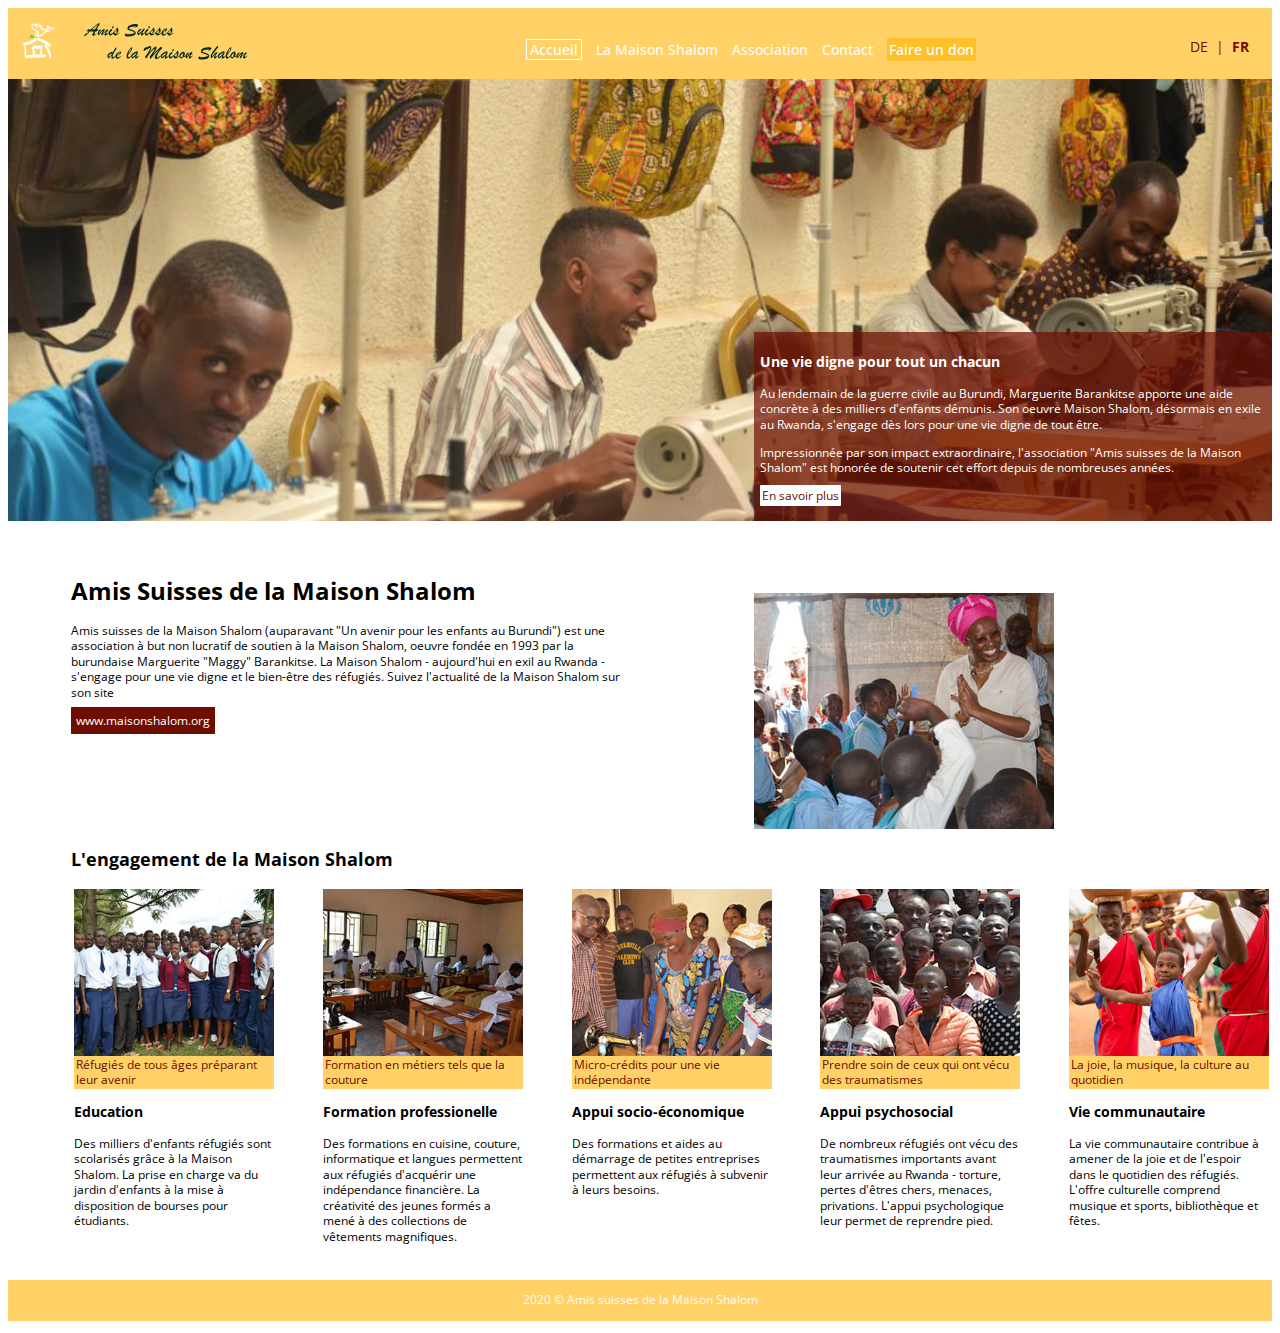
<file: index.html>
<!DOCTYPE html>
<html lang="fr" dir="ltr">
  <head>
    <meta charset="utf-8">
    <meta name="description" content="Amis suisses de la Maison Shalom - Association de soutien à l'oeuvre fondée par Marguerite Barankitse">
    <meta name="viewport" content="width=device-width, initial-scale=1">
        <link href="https://fonts.googleapis.com/css?family=Open+Sans&display=swap" rel="stylesheet">
        <link href="https://fonts.googleapis.com/css?family=Shadows+Into+Light&display=swap" rel="stylesheet">
        <link rel="stylesheet" href="styles.css">
    <title>Amis suisses de la Maison Shalom - Home</title>
  </head>
  <body>
    <header>
      <a href="index.html" class="logo">
      <img src="images/logo-ms-2.svg" alt="logo maison shalom - maison stylisée">
      </a>
      <nav class="menu">
        <ul>
          <li><a href="index.html" class="current">Accueil</a></li>
          <li><a href="maisonshalom.html">La Maison Shalom</a></li>
          <li><a href="association.html">Association</a></li>
          <li><a href="contact.html">Contact</a></li>
          <li><a class="faireundon" href="aider.html">Faire un don</a></li>
        </ul> </nav>
        <div class="chooselang">
        <ul>
          <li><a href="index_de.html">DE</a></li>
            <li>|</li>
          <li><strong>FR</strong></li>
        </ul>
        </div>
      </header>

    <div class="banner">
      <div class="box">
        <p class="boxstrong">Une vie digne pour tout un chacun</p>
        <p>Au lendemain de la guerre civile au Burundi, Marguerite Barankitse apporte une aide concrète à des milliers d'enfants démunis. Son oeuvre Maison Shalom, désormais en exile au Rwanda, s'engage dès lors pour une vie digne de tout être. </p><p>Impressionnée par son impact extraordinaire, l'association "Amis suisses de la Maison Shalom" est honorée de soutenir cet effort depuis de nombreuses années.</p>
        <p><a href="maisonshalom.html">En savoir plus</a>
        </p>
      </div>
    </div>
    <main>
      <div class="main2">
        <div class="maintextbox">
          <h1>Amis Suisses de la Maison Shalom</h1>
          <p>Amis suisses de la Maison Shalom (auparavant "Un avenir pour les enfants au Burundi") est une association à but non lucratif de soutien à la Maison Shalom, oeuvre fondée en 1993 par la burundaise Marguerite "Maggy" Barankitse.
          La Maison Shalom - aujourd'hui en exil au Rwanda - s'engage pour une vie digne et le bien-être des réfugiés.
          Suivez l'actualité de la Maison Shalom sur son site</p>
          <p> <a  href="http://www.maisonshalom.org">www.maisonshalom.org</a></p>
        </div>
        <div class="maggyimagebox">
        <img src="images/maggy_campmahama.jpg" alt="Marguerite Barankitse souriant à un groupe de jeunes écoliers Burundais dans le camp de réfugiés Mahama au Rwanda">
        </div>
      </div>
    </main>

    <aside>
      <h2>L'engagement de la Maison Shalom</h2>
      <div class="gallery">

        <div class="img-txt-container">
          <div class="img-container" id="container-img-1">
            <p class="container-caption">Réfugiés de tous âges préparant leur avenir</p>
          </div>
          <div class="txt-container">
            <h3>Education</h3>
            <p>Des milliers d'enfants réfugiés sont scolarisés grâce à la Maison Shalom. La prise en charge va du jardin d'enfants à la mise à disposition de bourses pour étudiants. </p>
          </div>

        </div>
        <div class="img-txt-container">
          <div class="img-container" id="container-img-2">
            <p class="container-caption">Formation en métiers tels que la couture</p>
          </div>
          <div class="txt-container">
              <h3>Formation professionelle</h3>
              <p>Des formations en cuisine, couture, informatique et langues permettent aux réfugiés d'acquérir une indépendance financière. La créativité des jeunes formés a mené à des collections de vêtements magnifiques.</p>
          </div>
        </div>

        <div class="img-txt-container">
          <div class="img-container" id="container-img-3">
            <p class="container-caption">Micro-crédits pour une vie indépendante</p>
          </div>
          <div class="txt-container">
            <h3>Appui socio-économique</h3>
            <p>Des formations et aides au démarrage de petites entreprises permettent aux réfugiés à subvenir à leurs besoins.  </p>
          </div>
        </div>

        <div class="img-txt-container">
          <div class="img-container" id="container-img-4">
            <p class="container-caption">Prendre soin de ceux qui ont vécu des traumatismes</p>
          </div>
          <div class="txt-container">
            <h3>Appui psychosocial</h3>
            <p>De nombreux réfugiés ont vécu des traumatismes importants avant leur arrivée au Rwanda - torture, pertes d'êtres chers, menaces, privations. L'appui psychologique leur permet de reprendre pied. </p>
          </div>
        </div>

        <div class="img-txt-container">
          <div class="img-container" id="container-img-5">
            <p class="container-caption">La joie, la musique, la culture au quotidien</p>
          </div>
          <div class="txt-container">
            <h3>Vie communautaire</h3>
            <p>La vie communautaire contribue à amener de la joie et de l'espoir dans le quotidien des réfugiés. L'offre culturelle comprend musique et  sports, bibliothèque et fêtes.</p>
          </div>
        </div>

      </div>
    </aside>

    <footer>
2020 &copy; Amis suisses de la Maison Shalom
    </footer>
</body></html>
</file>
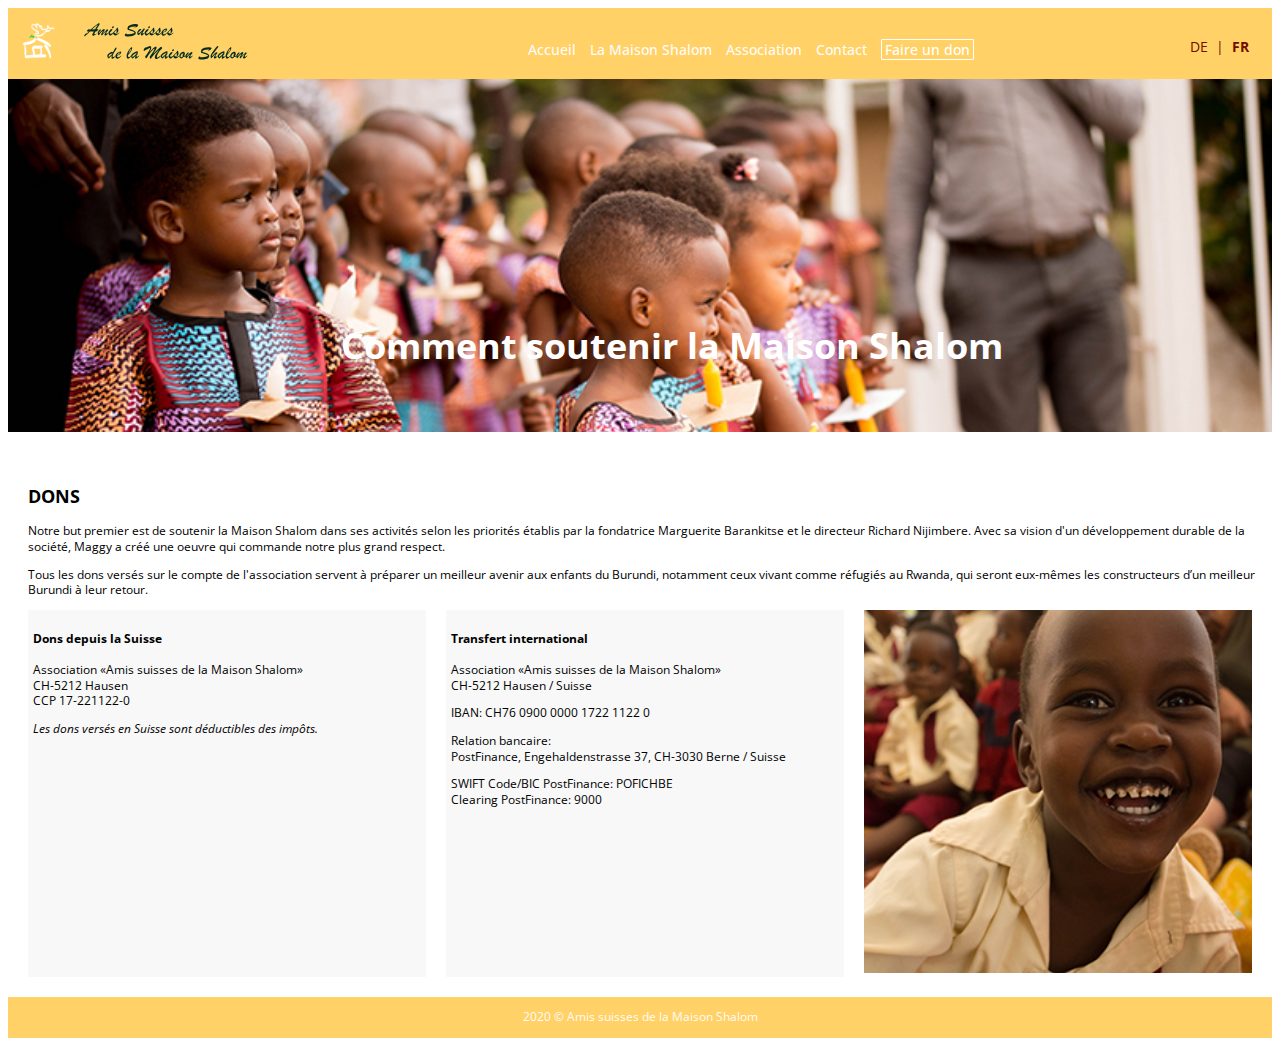
<file: aider.html>
<!DOCTYPE html>
<html lang="fr" dir="ltr">
  <head>
    <meta charset="utf-8">
    <meta name="description" content="Amis suisses de la Maison Shalom - Association de soutien à l'oeuvre fondée par Marguerite Barankitse">
    <meta name="viewport" content="width=device-width, initial-scale=1">
        <link href="https://fonts.googleapis.com/css?family=Open+Sans&display=swap" rel="stylesheet">
        <link href="https://fonts.googleapis.com/css?family=Shadows+Into+Light&display=swap" rel="stylesheet">
        <link rel="stylesheet" href="styles.css">
    <title>Amis suisses de la Maison Shalom - Aider</title>
  </head>
  <body>
    <header>
      <a href="index.html" class="logo">
      <img src="images/logo-ms-2.svg" alt="logo maison shalom - maison stylisée">
      </a>
      <nav class="menu">
        <ul>
          <li><a href="index.html">Accueil</a></li>
          <li><a href="maisonshalom.html">La Maison Shalom</a></li>
          <li><a href="association.html">Association</a></li>
          <li><a href="contact.html">Contact</a></li>
          <li><a class="current" href="aider.html">Faire un don</a></li>
        </ul> </nav>
        <div class="chooselang">
        <ul>
          <li><a href="aider_de.html">DE</a></li>
            <li>|</li>
          <li><strong>FR</strong></li>
        </ul>
        </div>
      </header>

      <div class="banner_aiderpage">
        <h1>Comment soutenir la Maison Shalom</h1>
      </div>
      <main>
        <div class="doncontainer">

          <div class="dontext">
            <div class="firsttextcontainer">
              <h2>DONS</h2>
              <p>Notre but premier est de soutenir la Maison Shalom dans ses activités selon les priorités établis par la fondatrice Marguerite Barankitse et le directeur Richard Nijimbere. Avec sa vision d'un développement durable de la société, Maggy a créé une oeuvre qui commande notre plus grand respect. </p><p>Tous les dons versés sur le compte de l'association servent à préparer un meilleur avenir aux enfants du Burundi, notamment ceux vivant comme réfugiés au Rwanda, qui seront eux-mêmes les  constructeurs d’un meilleur Burundi à leur retour.</p>
            </div>

            <div class="doncontainer">
              <div class="donbox">
              <h4>Dons depuis la Suisse</h4>
              <p>Association «Amis suisses de la Maison Shalom»<br> CH-5212 Hausen<br>
                CCP 17-221122-0</p>
                <p><i>Les dons versés en Suisse sont déductibles des impôts.</i></p>
              </div>
              <div class="donbox">
                <h4>Transfert international</h4>
                  <p>Association «Amis suisses de la Maison Shalom» <br>CH-5212 Hausen / Suisse</p>
                  <p>IBAN: CH76 0900 0000 1722 1122 0</p>
                  <p>Relation bancaire: <br>PostFinance, Engehaldenstrasse 37, CH-3030 Berne / Suisse</p>
                  <p>SWIFT Code/BIC PostFinance: POFICHBE<br>
                  Clearing PostFinance: 9000</p>
              </div>
              <div class="donbox"><img src="images/faireundon.jpg" alt="garçon burundais souriant">
              </div>
            </div>
          </div>
        </div>
      </main>
    <footer>
  2020 &copy; Amis suisses de la Maison Shalom
    </footer>
  </body>
  </html>
</file>
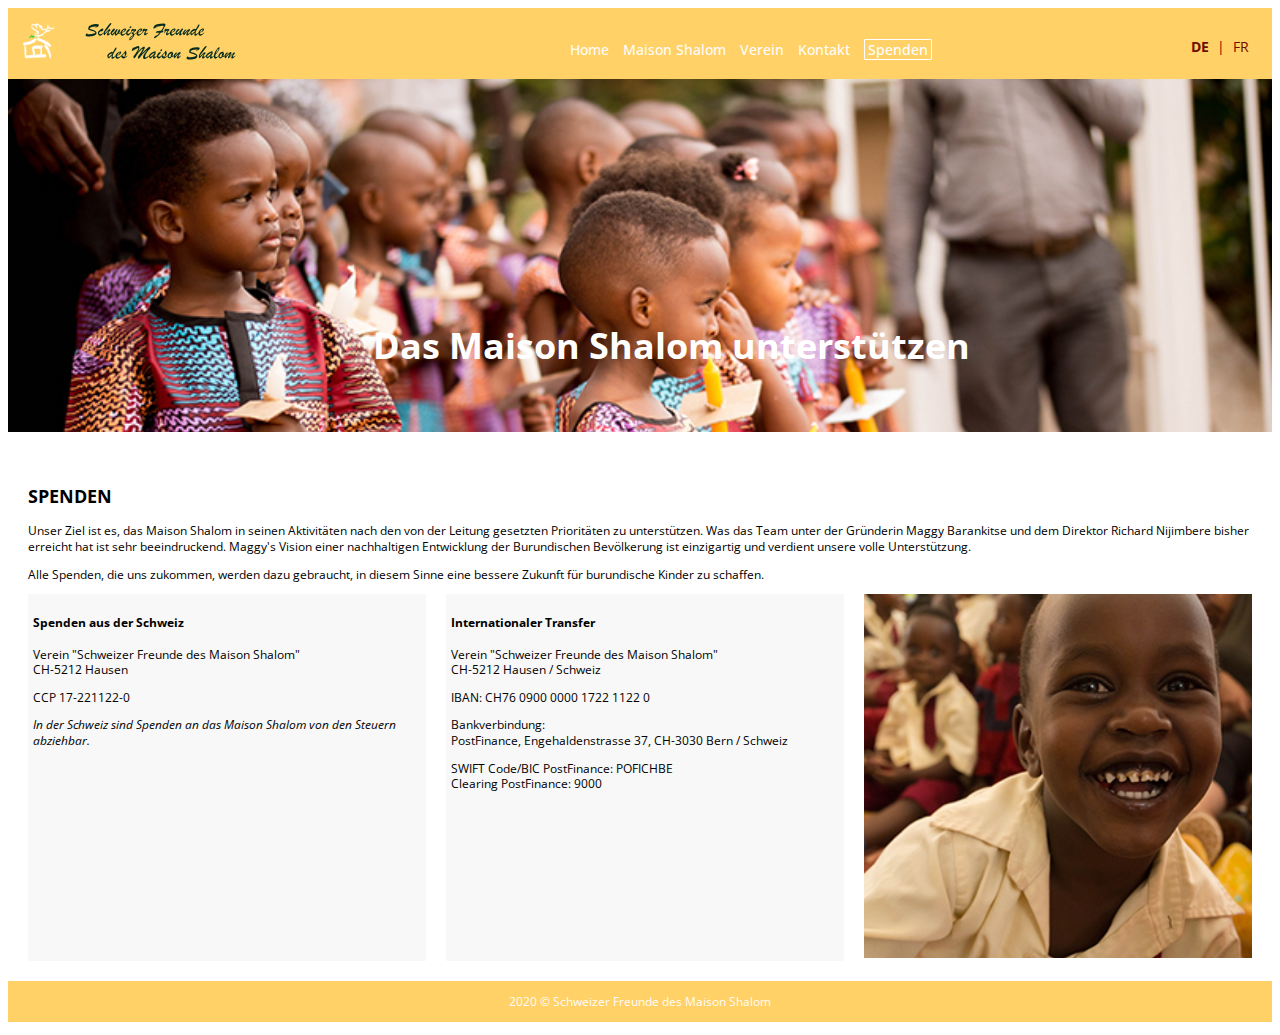
<file: aider_de.html>
<!DOCTYPE html>
<html lang="de" dir="ltr">
  <head>
    <meta charset="utf-8">
    <meta name="description" content="Schweizer Freunde des Maison Shalom - Verein zur Unterstützung des von Marguerite Barankitse gegründeten Werks">
    <meta name="viewport" content="width=device-width, initial-scale=1">
        <link href="https://fonts.googleapis.com/css?family=Open+Sans&display=swap" rel="stylesheet">
        <link href="https://fonts.googleapis.com/css?family=Shadows+Into+Light&display=swap" rel="stylesheet">
        <link rel="stylesheet" href="styles.css">
    <title>Schweizer Freunde des Maison Shalom - Spenden</title>
  </head>
  <body>
    <header>
      <a href="index_de.html" class="logo">
      <img src="images/logo-ms-de.svg" alt="logo Maison Shalom - stylisiertes Haus">
      </a>
      <nav class="menu">
        <ul>
          <li><a href="index_de.html">Home</a></li>
          <li><a href="maisonshalom_de.html">Maison Shalom</a></li>
          <li><a href="association_de.html">Verein</a></li>
          <li><a href="contact_de.html">Kontakt</a></li>
          <li><a class="current" href="aider_de.html">Spenden</a></li>
        </ul> </nav>
        <div class="chooselang">
        <ul>
          <li><strong>DE</strong></li>
            <li>|</li>
          <li><a href="aider.html">FR</a></li>
        </ul>
        </div>
      </header>

      <div class="banner_aiderpage">
        <h1>Das Maison Shalom unterstützen</h1>
      </div>
      <main>
        <div class="doncontainer">

          <div class="dontext">
            <div class="firsttextcontainer">
              <h2>SPENDEN</h2>
              <p>Unser Ziel ist es, das Maison Shalom in seinen Aktivitäten nach den von der Leitung gesetzten Prioritäten zu unterstützen. Was das Team unter der Gründerin Maggy Barankitse und dem Direktor Richard Nijimbere bisher erreicht hat ist sehr beeindruckend. Maggy's Vision einer nachhaltigen Entwicklung der Burundischen Bevölkerung ist einzigartig und verdient unsere volle Unterstützung.</p>
              <p>
              Alle Spenden, die uns zukommen, werden dazu gebraucht, in diesem Sinne eine bessere Zukunft für burundische Kinder zu schaffen.</p>
            </div>

            <div class="doncontainer">
              <div class="donbox">
              <h4>Spenden aus der Schweiz </h4>
              <p>Verein "Schweizer Freunde des Maison Shalom"<br> CH-5212 Hausen</p><p>
                CCP 17-221122-0</p>
                <p><i>In der Schweiz sind Spenden an das Maison Shalom von den Steuern abziehbar.</i></p>
              </div>
              <div class="donbox">
                <h4>Internationaler Transfer</h4>
                  <p>Verein "Schweizer Freunde des Maison Shalom"<br>CH-5212 Hausen / Schweiz</p>
                  <p>IBAN: CH76 0900 0000 1722 1122 0</p>
                  <p>Bankverbindung: <br>PostFinance, Engehaldenstrasse 37, CH-3030 Bern / Schweiz</p>
                  <p>SWIFT Code/BIC PostFinance: POFICHBE<br>
                  Clearing PostFinance: 9000</p>
                </div>
                <div class="donbox"><img src="images/faireundon.jpg" alt="garçon burundais souriant">
            </div>
          </div>
        </div>
      </div>
      </main>
    <footer>
  2020 &copy; Schweizer Freunde des Maison Shalom
    </footer>
  </body>
  </html>
</file>
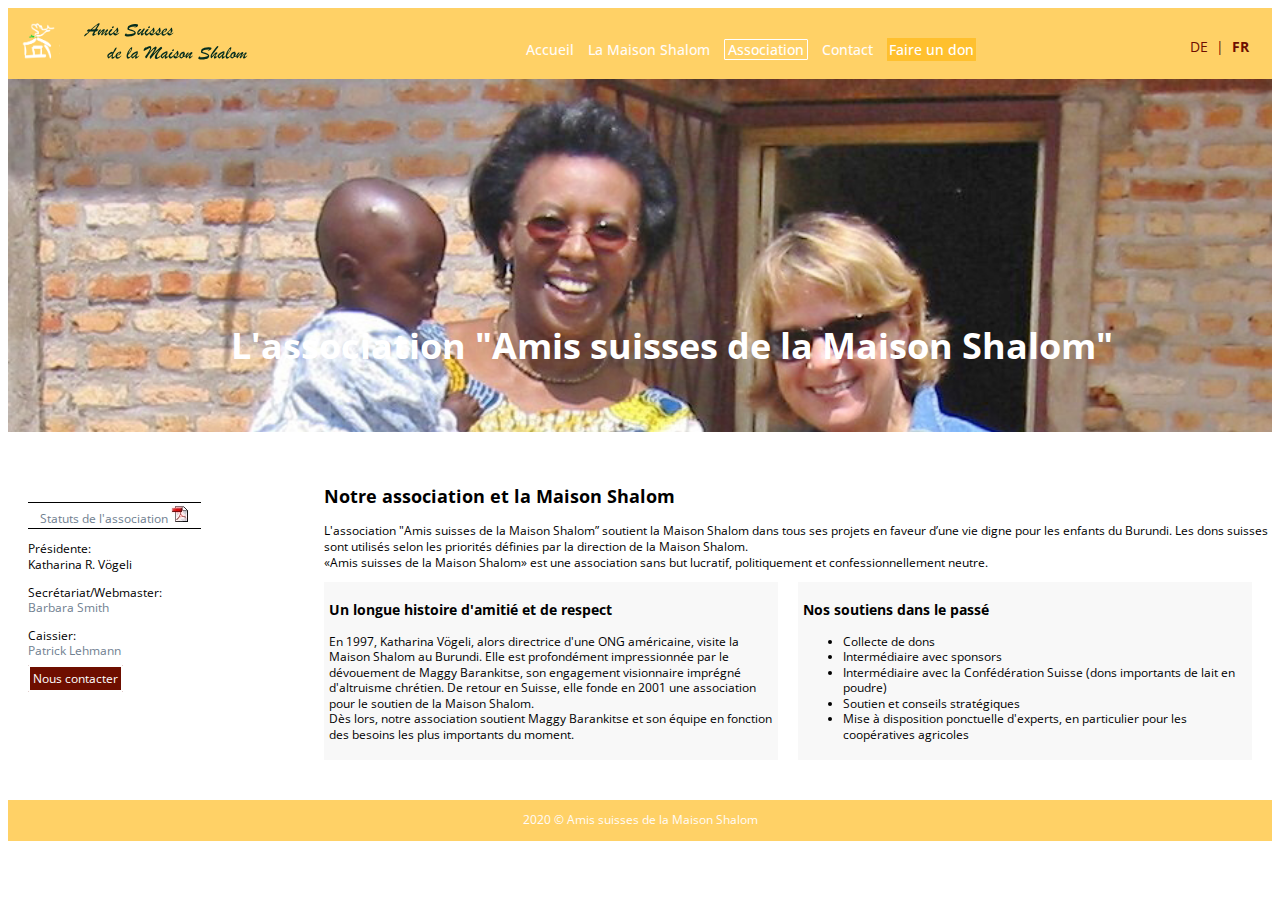
<file: association.html>
<!DOCTYPE html>
<html lang="fr" dir="ltr">
  <head>
    <meta charset="utf-8">
    <meta name="description" content="Amis suisses de la Maison Shalom - Association de soutien à l'oeuvre fondée par Marguerite Barankitse">
    <meta name="viewport" content="width=device-width, initial-scale=1">
        <link href="https://fonts.googleapis.com/css?family=Open+Sans&display=swap" rel="stylesheet">
        <link href="https://fonts.googleapis.com/css?family=Shadows+Into+Light&display=swap" rel="stylesheet">
        <link rel="stylesheet" href="styles.css">
    <title>Amis suisses de la Maison Shalom - L'association</title>
  </head>
  <body>
    <header>
      <a href="index.html" class="logo">
      <img src="images/logo-ms-2.svg" alt="logo maison shalom - maison stylisée">
      </a>
      <nav class="menu">
        <ul>
          <li><a href="index.html">Accueil</a></li>
          <li><a href="maisonshalom.html">La Maison Shalom</a></li>
          <li><a class="current" href="association.html">Association</a></li>
          <li><a href="contact.html">Contact</a></li>
          <li><a class="faireundon" href="aider.html">Faire un don</a></li>
        </ul> </nav>
        <div class="chooselang">
        <ul>
          <li><a href="association_de.html">DE</a></li>
            <li>|</li>
          <li><strong>FR</strong></li>
        </ul>
        </div>
      </header>

      <div class="banner_associationpage">
        <h1>L'association "Amis suisses de la Maison Shalom"</h1>
      </div>

      <div class="contentcontainer">
        <div class="tablecontainer">
          <table class="table-association">
              <tbody>
                <tr>
                  <td><a href="download/Statuts_2019_F.pdf" target="_blank">Statuts de l'association <img src="images/pdf.jpg" alt="pdf logo"></a>
                  </td>
                </tr>
              <tbody>
            </table>
            <p>Présidente:<br> Katharina R. Vögeli</p>
            <p>Secrétariat/Webmaster:<br> <a href="mailto:info@maisonshalom.ch">Barbara Smith</a></p>
            <p>Caissier:<br> <a href="mailto:caissier@maisonshalom.ch">Patrick Lehmann</a></p>
            <p class="nouscontacter">
              <a href="contact.html">Nous contacter</a></p>
          </div>
          <main class="maincontainer">
            <div class="firsttextcontainer">
            <h2>Notre association et la Maison Shalom</h2>
            <p>L'association "Amis suisses de la Maison Shalom” soutient la Maison Shalom dans tous ses projets en faveur d’une vie digne pour les enfants du Burundi. Les dons suisses sont utilisés selon les priorités définies par la direction de la Maison Shalom.<br/>

            «Amis suisses de la Maison Shalom» est une association sans but lucratif, politiquement et confessionnellement neutre.</p>
          </div>
          <div class="textitemscontainer">
            <div class="associationcontainer">
            <h3>Un longue histoire d'amitié et de respect</h3>
            <p>En 1997, Katharina Vögeli, alors directrice d'une ONG américaine, visite la Maison Shalom au Burundi. Elle est profondément impressionnée par le dévouement de Maggy Barankitse, son engagement visionnaire imprégné d'altruisme chrétien. De retour en Suisse, elle fonde en 2001 une association pour le soutien de la Maison Shalom.<br/>
            Dès lors, notre association soutient Maggy Barankitse et son équipe en fonction des besoins les plus importants du moment.</p>
            </div>
            <div class="associationcontainer">
            <h3>Nos soutiens dans le passé</h3>
            <ul>
              <li>Collecte de dons</li>
              <li>Intermédiaire avec sponsors</li>
              <li>Intermédiaire avec la Confédération Suisse (dons importants de lait en poudre)</li>
              <li>Soutien et conseils stratégiques</li>
              <li>Mise à disposition ponctuelle d'experts, en particulier pour les coopératives agricoles</li>
            </ul>
            </div>
          </div>
          </main>
        </div>
        <footer>
    2020 &copy; Amis suisses de la Maison Shalom
        </footer>
  </body>
</html>
</file>
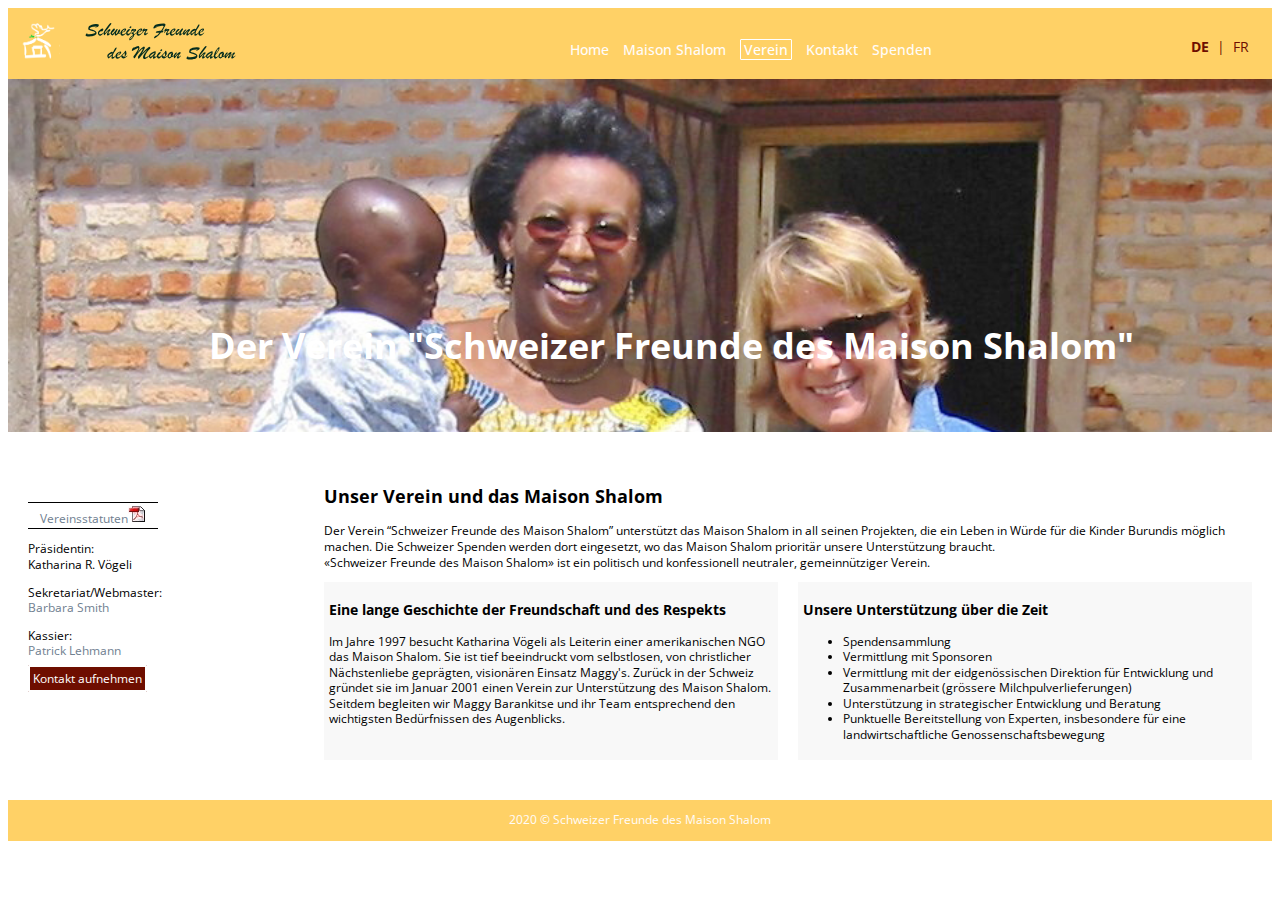
<file: association_de.html>
<!DOCTYPE html>
<html lang="de" dir="ltr">
<head>
  <meta charset="utf-8">
  <meta name="description" content="Schweizer Freunde des Maison Shalom - Verein zur Unterstützung des von Marguerite Barankitse gegründeten Werks">
  <meta name="viewport" content="width=device-width, initial-scale=1">
      <link href="https://fonts.googleapis.com/css?family=Open+Sans&display=swap" rel="stylesheet">
      <link href="https://fonts.googleapis.com/css?family=Shadows+Into+Light&display=swap" rel="stylesheet">
      <link rel="stylesheet" href="styles.css">
  <title>Schweizer Freunde des Maison Shalom - Verein</title>
</head>
<body>
  <header>
    <a href="index_de.html" class="logo">
    <img src="images/logo-ms-de.svg" alt="logo Maison Shalom - stylisiertes Haus">
    </a>
    <nav class="menu">
      <ul>
        <li><a href="index_de.html">Home</a></li>
        <li><a href="maisonshalom_de.html">Maison Shalom</a></li>
        <li><a class="current" href="association_de.html">Verein</a></li>
        <li><a href="contact_de.html">Kontakt</a></li>
        <li><a href="aider_de.html">Spenden</a></li>
      </ul> </nav>
      <div class="chooselang">
      <ul>
        <li><strong>DE</strong></li>
          <li>|</li>
        <li><a href="association.html">FR</a></li>
      </ul>
      </div>
    </header>

      <div class="banner_associationpage">
        <h1>Der Verein "Schweizer Freunde des Maison Shalom"</h1>
      </div>

      <div class="contentcontainer">
        <div class="tablecontainer">
          <table class="table-association">
              <tbody>
                <tr>
                  <td><a href="download/Statuts_2019_F.pdf" target="_blank">Vereinsstatuten<img src="images/pdf.jpg" alt="pdf Logo"</a>
                  </td>
                </tr>
              <tbody>
            </table>
            <p>Präsidentin:<br> Katharina R. Vögeli</p>
            <p>Sekretariat/Webmaster:<br> <a href="mailto:info@maisonshalom.ch">Barbara Smith</a></p>
            <p>Kassier:<br> <a href="mailto:caissier@maisonshalom.ch">Patrick Lehmann</a></p>
            <p class="nouscontacter">
              <a href="contact_de.html">Kontakt aufnehmen</a></p>
          </div>
          <main class="maincontainer">
            <div class="firsttextcontainer">
            <h2>Unser Verein und das Maison Shalom</h2>
            <p>Der Verein “Schweizer Freunde des Maison Shalom” unterstützt das Maison Shalom in all seinen Projekten, die ein Leben in Würde für die Kinder Burundis möglich machen. Die Schweizer Spenden werden dort eingesetzt, wo das Maison Shalom prioritär unsere Unterstützung braucht.
            <br/>
            «Schweizer Freunde des Maison Shalom» ist ein politisch und konfessionell neutraler, gemeinnütziger Verein.</p>
          </div>
          <div class="textitemscontainer">
            <div class="associationcontainer">
            <h3>Eine lange Geschichte der Freundschaft und des Respekts</h3>
            <p>Im Jahre 1997 besucht Katharina Vögeli als Leiterin einer amerikanischen NGO das Maison Shalom. Sie ist tief beeindruckt vom selbstlosen, von christlicher Nächstenliebe geprägten, visionären Einsatz Maggy's. Zurück in der Schweiz gründet sie im Januar 2001 einen Verein zur Unterstützung des Maison Shalom. Seitdem begleiten wir Maggy Barankitse und ihr Team entsprechend den wichtigsten Bedürfnissen des Augenblicks.</p>
            </div>
            <div class="associationcontainer">
            <h3>Unsere Unterstützung über die Zeit</h3>
            <ul>
              <li>Spendensammlung</li>
              <li>Vermittlung mit Sponsoren</li>
              <li>Vermittlung mit der eidgenössischen Direktion für Entwicklung und Zusammenarbeit (grössere Milchpulverlieferungen)</li>
              <li>Unterstützung in strategischer Entwicklung und Beratung</li>
              <li>Punktuelle Bereitstellung von Experten, insbesondere für eine landwirtschaftliche Genossenschaftsbewegung</li>
            </ul>
            </div>
          </div>
          </main>
        </div>
        <footer>
    2020 &copy; Schweizer Freunde des Maison Shalom
        </footer>
  </body>
</html>
</file>
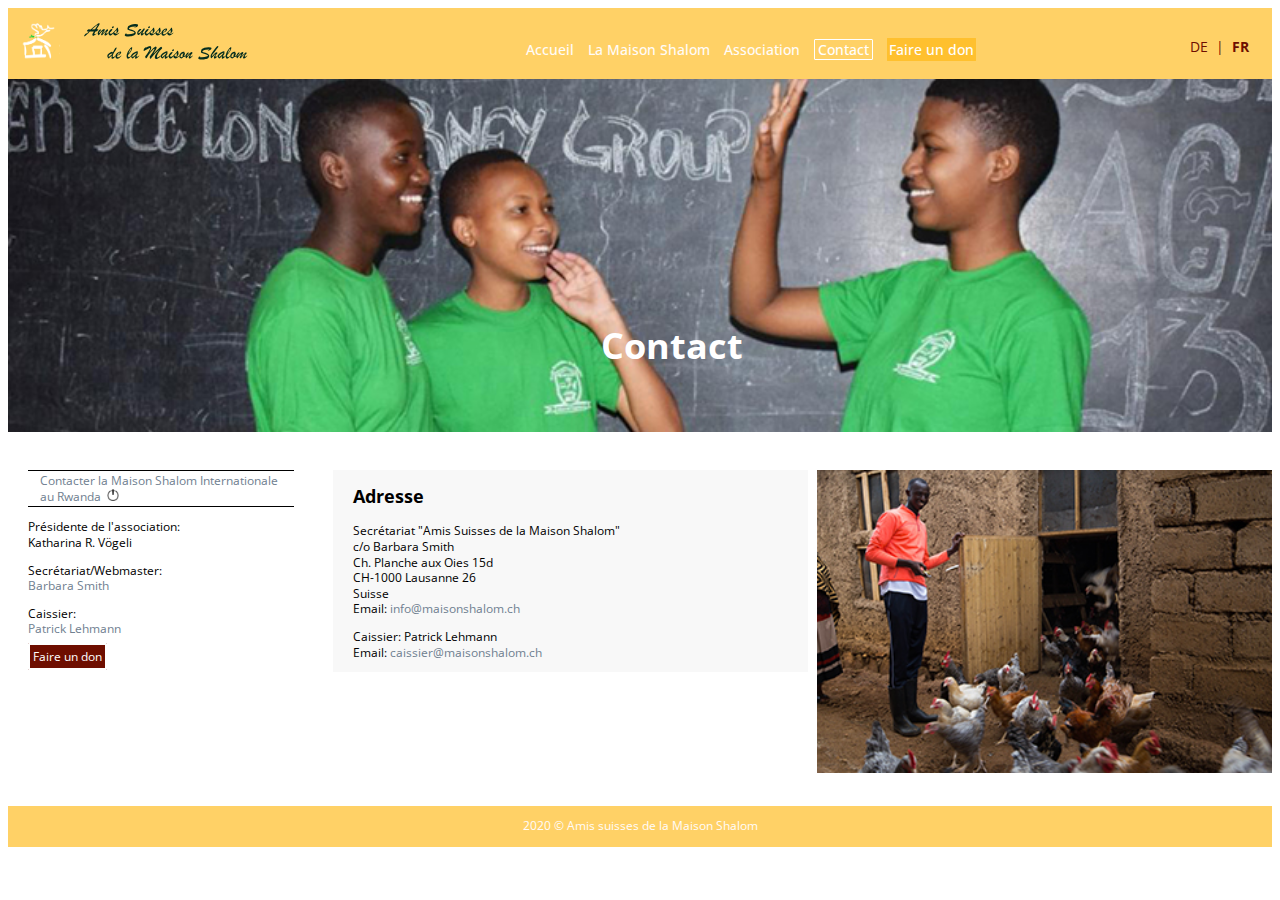
<file: contact.html>
<!DOCTYPE html>
<html lang="fr" dir="ltr">
  <head>
    <meta charset="utf-8">
    <meta name="description" content="Amis suisses de la Maison Shalom - Association de soutien à l'oeuvre fondée par Marguerite Barankitse">
    <meta name="viewport" content="width=device-width, initial-scale=1">
        <link href="https://fonts.googleapis.com/css?family=Open+Sans&display=swap" rel="stylesheet">
        <link href="https://fonts.googleapis.com/css?family=Shadows+Into+Light&display=swap" rel="stylesheet">
        <link rel="stylesheet" href="styles.css">
    <title>Amis suisses de la Maison Shalom - Contact</title>
  </head>
  <body>
    <header>
      <a href="index.html" class="logo">
      <img src="images/logo-ms-2.svg" alt="logo maison shalom - maison stylisée">
      </a>
      <nav class="menu">
        <ul>
          <li><a href="index.html">Accueil</a></li>
          <li><a href="maisonshalom.html">La Maison Shalom</a></li>
          <li><a href="association.html">Association</a></li>
          <li><a class="current" href="contact.html">Contact</a></li>
          <li><a class="faireundon" href="aider.html">Faire un don</a></li>
        </ul> </nav>
        <div class="chooselang">
        <ul>
          <li><a href="contact_de.html">DE</a></li>
            <li>|</li>
          <li><strong>FR</strong></li>
        </ul>
        </div>
      </header>

      <div class="banner_contactpage">
        <h1>Contact</h1>
      </div>
      <div class="contentcontainer">
        <div class="tablecontainer">
          <table class="table-contact">
              <tbody>
                <tr>
                  <td><a href="https://www.maisonshalom.org/index.php/contactez-nous">Contacter la Maison Shalom Internationale au Rwanda <img class="extlinkicon" src="images/externallink.ico" alt="icon for external link"></a>
                  </td>
                </tr>
              <tbody>
            </table>
            <p>Présidente de l'association:<br> Katharina R. Vögeli</p>
            <p>Secrétariat/Webmaster:<br> <a href="mailto:info@maisonshalom.ch">Barbara Smith</a></p>
            <p>Caissier:<br> <a href="mailto:caissier@maisonshalom.ch">Patrick Lehmann</a></p>

            <p class="nouscontacter">
              <a href="aider.html">Faire un don</a>
            </p>
          </div>
          <main class="maincontainer">
          <div class="contactitemscontainer">
            <div class="addresscontainer">
              <h2>Adresse</h2>
              <p class="intextlink">
                Secrétariat "Amis Suisses de la Maison Shalom"<br/>
                c/o Barbara Smith<br/>
                Ch. Planche aux Oies 15d<br/>
                CH-1000 Lausanne 26<br/>Suisse<br/>

                Email: <a  href="mailto:info@maisonshalom.ch">info@maisonshalom.ch</a></p>
                <p>
                Caissier: Patrick Lehmann<br/>
                Email: <a href="mailto:caissier@maisonshalom.ch">caissier@maisonshalom.ch</a>
              </p>

            </div>
            <div class="addressimg">
              <img src="images/contact_impact.jpg" alt="réfugié burundais avec petite entreprise à poules">
            </div>
          </div>
          </main>
</div>

    <footer>
  2020 &copy; Amis suisses de la Maison Shalom
    </footer>
  </body>
  </html>
</file>
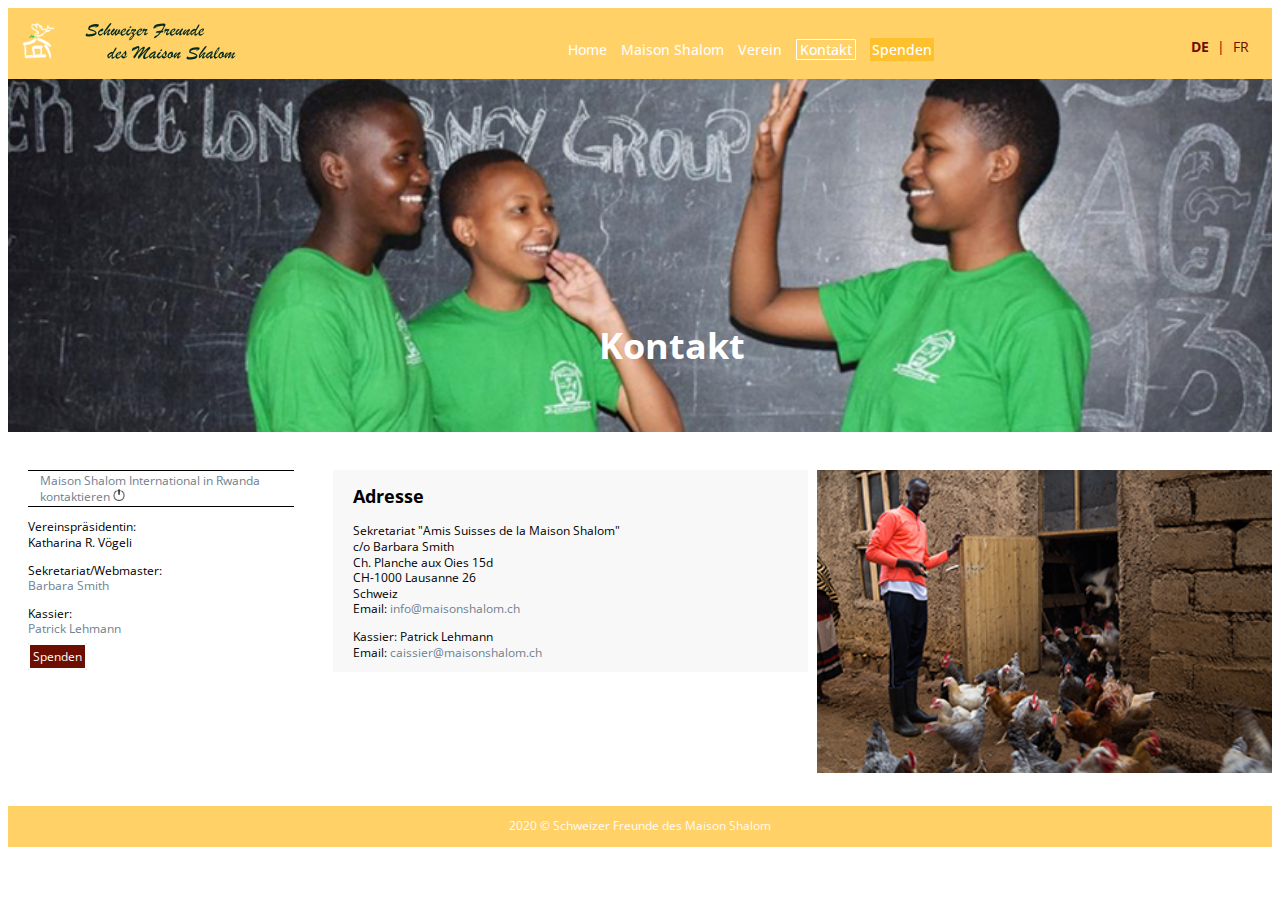
<file: contact_de.html>
<!DOCTYPE html>
<html lang="de" dir="ltr">
  <head>
    <meta charset="utf-8">
    <meta name="description" content="Schweizer Freunde des Maison Shalom - Verein zur Unterstützung des von Marguerite Barankitse gegründeten Werks">
    <meta name="viewport" content="width=device-width, initial-scale=1">
        <link href="https://fonts.googleapis.com/css?family=Open+Sans&display=swap" rel="stylesheet">
        <link href="https://fonts.googleapis.com/css?family=Shadows+Into+Light&display=swap" rel="stylesheet">
        <link rel="stylesheet" href="styles.css">
    <title>Schweizer Freunde des Maison Shalom - Kontakt</title>
  </head>
  <body>
    <header>
      <a href="index_de.html" class="logo">
      <img src="images/logo-ms-de.svg" alt="Logo Maison Shalom - stylisiertes Haus">
      </a>
      <nav class="menu">
        <ul>
          <li><a href="index_de.html">Home</a></li>
          <li><a href="maisonshalom_de.html">Maison Shalom</a></li>
          <li><a href="association_de.html">Verein</a></li>
          <li><a class="current" href="contact_de.html">Kontakt</a></li>
          <li><a class="faireundon" href="aider_de.html">Spenden</a></li>
        </ul> </nav>
        <div class="chooselang">
        <ul>
          <li><strong>DE</strong></li>
            <li>|</li>
          <li><a href="contact.html">FR</a></li>
        </ul>
        </div>
      </header>

      <div class="banner_contactpage">
        <h1>Kontakt</h1>
      </div>
      <div class="contentcontainer">
        <div class="tablecontainer">
          <table class="table-contact">
              <tbody>
                <tr>
                  <td><a href="https://www.maisonshalom.org/index.php/contactez-nous">Maison Shalom International in Rwanda kontaktieren<img class="extlinkicon" src="images/externallink.ico" alt="icon for external link"></a>
                  </td>
                </tr>
              <tbody>
            </table>
            <p>Vereinspräsidentin:<br> Katharina R. Vögeli</p>
            <p>Sekretariat/Webmaster:<br> <a href="mailto:info@maisonshalom.ch">Barbara Smith</a></p>
            <p>Kassier:<br> <a href="mailto:caissier@maisonshalom.ch">Patrick Lehmann</a></p>

            <p class="nouscontacter">
              <a href="aider.html">Spenden</a>
            </p>
          </div>
          <main class="maincontainer">
          <div class="contactitemscontainer">
            <div class="addresscontainer">
              <h2>Adresse</h2>
              <p class="intextlink">
                Sekretariat "Amis Suisses de la Maison Shalom"<br/>
                c/o Barbara Smith<br/>
                Ch. Planche aux Oies 15d<br/>
                CH-1000 Lausanne 26<br/>Schweiz<br/>

                Email: <a  href="mailto:info@maisonshalom.ch">info@maisonshalom.ch</a></p>
                <p>
                Kassier: Patrick Lehmann<br/>
                Email: <a href="mailto:caissier@maisonshalom.ch">caissier@maisonshalom.ch</a>
              </p>

            </div>
            <div class="addressimg">
              <img src="images/contact_impact.jpg" alt="réfugié burundais avec petite entreprise à poules">
            </div>
          </div>
          </main>
</div>

    <footer>
  2020 &copy; Schweizer Freunde des Maison Shalom
    </footer>
  </body>
  </html>
</file>
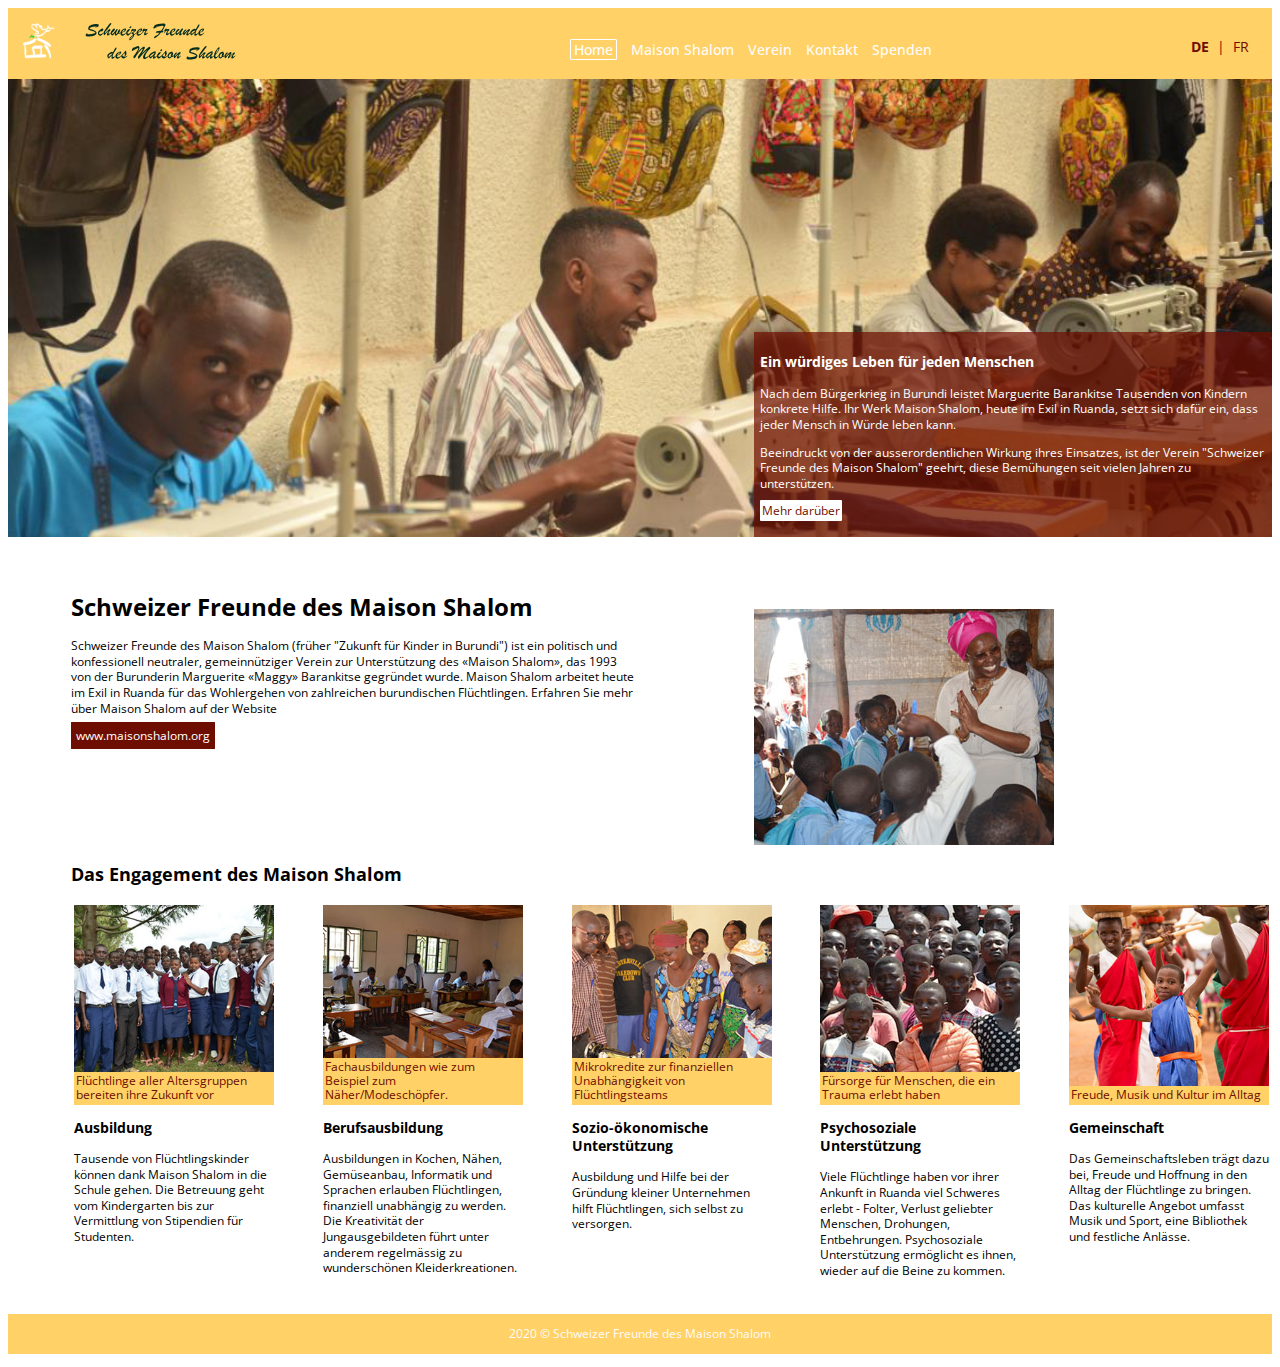
<file: index_de.html>
<!DOCTYPE html>
<html lang="de" dir="ltr">
<head>
  <meta charset="utf-8">
  <meta name="description" content="Schweizer Freunde des Maison Shalom - Verein zur Unterstützung des von Marguerite Barankitse gegründeten Werks">
  <meta name="viewport" content="width=device-width, initial-scale=1">
      <link href="https://fonts.googleapis.com/css?family=Open+Sans&display=swap" rel="stylesheet">
      <link href="https://fonts.googleapis.com/css?family=Shadows+Into+Light&display=swap" rel="stylesheet">
      <link rel="stylesheet" href="styles.css">
  <title>Schweizer Freunde des Maison Shalom - Home</title>
</head>
<body>
  <header>
    <a href="index_de.html" class="logo">
    <img src="images/logo-ms-de.svg" alt="logo Maison Shalom - stylisiertes Haus">
    </a>
    <nav class="menu">
      <ul>
        <li><a class="current" href="index_de.html">Home</a></li>
        <li><a href="maisonshalom_de.html">Maison Shalom</a></li>
        <li><a href="association_de.html">Verein</a></li>
        <li><a href="contact_de.html">Kontakt</a></li>
        <li><a href="aider_de.html">Spenden</a></li>
      </ul> </nav>
      <div class="chooselang">
      <ul>
        <li><strong>DE</strong></li>
          <li>|</li>
        <li><a href="index.html">FR</a></li>
      </ul>
      </div>
    </header>
    <div class="banner">
      <div class="box">
        <p class="boxstrong">Ein würdiges Leben für jeden Menschen</p>
        <p>Nach dem Bürgerkrieg in Burundi leistet Marguerite Barankitse Tausenden von Kindern konkrete Hilfe. Ihr Werk Maison Shalom, heute im Exil in Ruanda, setzt sich dafür ein, dass jeder Mensch in Würde leben kann.</p><p>Beeindruckt von der ausserordentlichen Wirkung ihres Einsatzes, ist der Verein "Schweizer Freunde des Maison Shalom" geehrt, diese Bemühungen seit vielen Jahren zu unterstützen.</p>
        <p><a href="maisonshalom.html">Mehr darüber</a>
        </p>
      </div>
    </div>
    <main>
      <div class="main2">
        <div class="maintextbox">
          <h1>Schweizer Freunde des Maison Shalom</h1>
          <p>Schweizer Freunde des Maison Shalom (früher "Zukunft für Kinder in Burundi") ist ein politisch und konfessionell neutraler, gemeinnütziger Verein zur Unterstützung des «Maison Shalom», das 1993 von der Burunderin Marguerite «Maggy» Barankitse gegründet wurde.
            Maison Shalom arbeitet heute im Exil in Ruanda für das Wohlergehen von zahlreichen burundischen Flüchtlingen.
          Erfahren Sie mehr über Maison Shalom auf der Website</p>
          <p> <a  href="http://www.maisonshalom.org">www.maisonshalom.org</a></p>
        </div>
        <div class="maggyimagebox">
        <img src="images/maggy_campmahama.jpg" alt="Marguerite Barankitse souriant à un groupe de jeunes écoliers Burundais dans le camp de réfugiés Mahama au Rwanda">
        </div>
      </div>
    </main>

    <aside>
      <h2>Das Engagement des Maison Shalom</h2>
      <div class="gallery">

        <div class="img-txt-container">
          <div class="img-container" id="container-img-1">
            <p class="container-caption">Flüchtlinge aller Altersgruppen bereiten ihre Zukunft vor</p>
          </div>
          <div class="txt-container">
            <h3>Ausbildung</h3>
            <p>Tausende von Flüchtlingskinder können dank Maison Shalom in die Schule gehen. Die Betreuung geht vom Kindergarten bis zur Vermittlung von Stipendien für Studenten. </p>
          </div>

        </div>
        <div class="img-txt-container">
          <div class="img-container" id="container-img-2">
            <p class="container-caption">Fachausbildungen wie zum Beispiel zum Näher/Modeschöpfer.</p>
          </div>
          <div class="txt-container">
              <h3>Berufsausbildung</h3>
              <p>Ausbildungen in Kochen, Nähen, Gemüseanbau, Informatik und Sprachen erlauben Flüchtlingen, finanziell unabhängig zu werden. Die Kreativität der Jungausgebildeten führt unter anderem regelmässig zu wunderschönen Kleiderkreationen. </p>
          </div>
        </div>

        <div class="img-txt-container">
          <div class="img-container" id="container-img-3">
            <p class="container-caption">Mikrokredite zur finanziellen Unabhängigkeit von Flüchtlingsteams</p>
          </div>
          <div class="txt-container">
            <h3>Sozio-ökonomische Unterstützung</h3>
            <p>Ausbildung und Hilfe bei der Gründung kleiner Unternehmen hilft Flüchtlingen, sich selbst zu versorgen.  </p>
          </div>
        </div>

        <div class="img-txt-container">
          <div class="img-container" id="container-img-4">
            <p class="container-caption">Fürsorge für Menschen, die ein Trauma erlebt haben</p>
          </div>
          <div class="txt-container">
            <h3>Psychosoziale Unterstützung</h3>
            <p>Viele Flüchtlinge haben vor ihrer Ankunft in Ruanda viel Schweres erlebt - Folter, Verlust geliebter Menschen, Drohungen, Entbehrungen. Psychosoziale Unterstützung ermöglicht es ihnen, wieder auf die Beine zu kommen. </p>
          </div>
        </div>

        <div class="img-txt-container">
          <div class="img-container" id="container-img-5">
            <p class="container-caption">Freude, Musik und Kultur im Alltag </p>
          </div>
          <div class="txt-container">
            <h3>Gemeinschaft</h3>
            <p>Das Gemeinschaftsleben trägt dazu bei, Freude und Hoffnung in den Alltag der Flüchtlinge zu bringen. Das kulturelle Angebot umfasst Musik und Sport, eine Bibliothek und festliche Anlässe.</p>
          </div>
        </div>

      </div>
    </aside>

    <footer>
2020 &copy; Schweizer Freunde des Maison Shalom
    </footer>
</body></html>
</file>
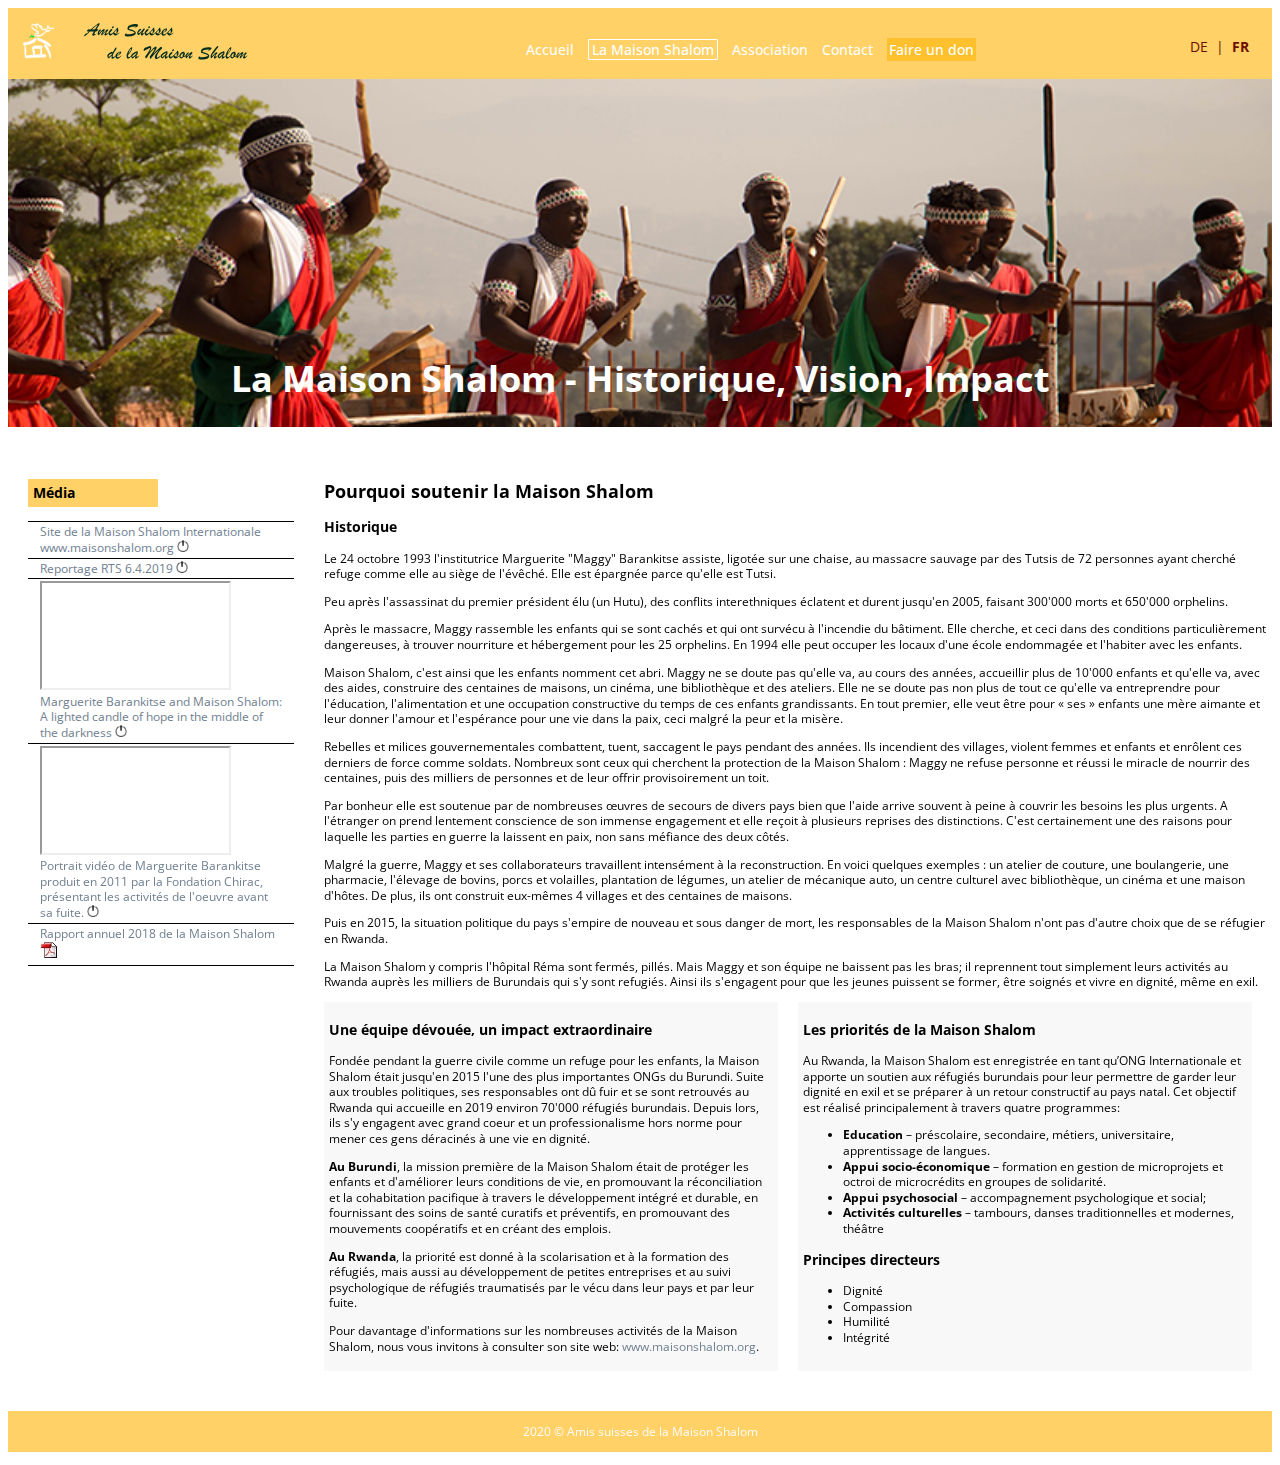
<file: maisonshalom.html>
<!DOCTYPE html>
<html lang="fr" dir="ltr">
  <head>
    <meta charset="utf-8">
    <meta name="description" content="Amis suisses de la Maison Shalom - Association de soutien à l'oeuvre fondée par Marguerite Barankitse">
    <meta name="viewport" content="width=device-width, initial-scale=1">
        <link href="https://fonts.googleapis.com/css?family=Open+Sans&display=swap" rel="stylesheet">
        <link href="https://fonts.googleapis.com/css?family=Shadows+Into+Light&display=swap" rel="stylesheet">
        <link rel="stylesheet" href="styles.css">
    <title>Amis suisses de la Maison Shalom - La Maison Shalom</title>
  </head>
  <body>
    <header>
      <a href="index.html" class="logo">
      <img src="images/logo-ms-2.svg" alt="logo maison shalom - maison stylisée">
      </a>
      <nav class="menu">
        <ul>
          <li><a href="index.html">Accueil</a></li>
          <li><a class="current" href="maisonshalom.html">La Maison Shalom</a></li>
          <li><a href="association.html">Association</a></li>
          <li><a href="contact.html">Contact</a></li>
          <li><a class="faireundon" href="aider.html">Faire un don</a></li>
        </ul> </nav>
        <div class="chooselang">
        <ul>
          <li><a href="maisonshalom_de.html">DE</a></li>
            <li>|</li>
          <li><strong>FR</strong></li>
        </ul>
        </div>
      </header>

      <div class="banner_maisonshalompage">
        <h1>La Maison Shalom - Historique, Vision, Impact</h1>
      </div>
      <div class="contentcontainer">
        <div class="tablecontainer">
          <h3>Média</h3>
          <table class="table-maisonshalom">
          <tbody>
            <tr>
              <td>
                <a href="http://maisonshalom.org">Site de la Maison Shalom Internationale www.maisonshalom.org<img class="extlinkicon" src="images/externallink.ico" alt="icon for external link"></a>
              </td>
            </tr>
            <tr>
              <td><a href="https://www.rts.ch/play/tv/redirect/detail/10346328" target="_blank">Reportage RTS 6.4.2019<img class="extlinkicon" src="images/externallink.ico" alt="icon for external link"></a>
              </td>
            </tr>
            <tr>
              <td>
                <iframe width="187" height="105" src="https://www.youtube.com/embed/QBbRPU8DUXw" allow="accelerometer; autoplay; encrypted-media; gyroscope; picture-in-picture" allowfullscreen></iframe><br>
                <a href="https://www.youtube.com/watch?v=QBbRPU8DUXw" target="_blank">Marguerite Barankitse and Maison Shalom: A lighted candle of hope in the middle of the darkness</a><img class="extlinkicon" src="images/externallink.ico" alt="icon for external link">
              </td>
            </tr>
            <tr>
              <td>
                <iframe width="187" height="105" src="https://www.youtube.com/embed/AjqWgGnMEpQ" allow="accelerometer; autoplay; encrypted-media; gyroscope; picture-in-picture" allowfullscreen></iframe><br>
                <a href="https://www.youtube.com/watch?v=AjqWgGnMEpQ&feature=youtu.be" target="_blank">Portrait vidéo de Marguerite Barankitse produit en 2011 par la Fondation Chirac, présentant les activités de l'oeuvre avant sa fuite.<img class="extlinkicon" src="images/externallink.ico" alt="icon for external link"></a>
              </td>
            </tr>
            <tr>
              <td><a href="http://www.maisonshalom.ch/Download/Rapportannuel_MS_2018.pdf">Rapport annuel 2018 de la Maison Shalom <img src="images/pdf.jpg" alt="icon for external pdf document"></a>
              </td>
            </tr>
          <tbody>
          </table>
        </div>
        <main class="maincontainer">
          <div class="firsttextcontainer">
            <h2>Pourquoi soutenir la Maison Shalom</h2>
            <h3>Historique</h3>
            <p>Le 24 octobre 1993 l'institutrice Marguerite "Maggy" Barankitse assiste, ligotée sur une chaise, au massacre sauvage par des Tutsis de 72 personnes ayant cherché refuge comme elle au siège de l'évêché. Elle est épargnée parce qu'elle est Tutsi.</p>
            <p>Peu après l'assassinat du premier président élu (un Hutu), des conflits interethniques éclatent et durent jusqu'en 2005, faisant 300'000 morts et 650'000 orphelins.</p>
            <p>Après le massacre, Maggy rassemble les enfants qui se sont cachés et qui ont survécu à l'incendie du bâtiment. Elle cherche, et ceci dans des conditions particulièrement dangereuses, à trouver nourriture et hébergement pour les 25 orphelins. En 1994 elle peut occuper les locaux d'une école endommagée et l'habiter avec les enfants.</p>
            <p>Maison Shalom, c'est ainsi que les enfants nomment cet abri. Maggy ne se doute pas qu'elle va, au cours des années, accueillir plus de 10'000 enfants et qu'elle va, avec des aides, construire des centaines de maisons, un cinéma, une bibliothèque et des ateliers. Elle ne se doute pas non plus de tout ce qu'elle va entreprendre pour l'éducation, l'alimentation et une occupation constructive du temps de ces enfants grandissants. En tout premier, elle veut être pour « ses » enfants une mère aimante et leur donner l'amour et l'espérance pour une vie dans la paix, ceci malgré la peur et la misère.
            </p>
            <p>Rebelles et milices gouvernementales combattent, tuent, saccagent le pays pendant des années. Ils incendient des villages, violent femmes et enfants et enrôlent ces derniers de force comme soldats. Nombreux sont ceux qui cherchent la protection de la Maison Shalom : Maggy ne refuse personne et réussi le miracle de nourrir des centaines, puis des milliers de personnes et de leur offrir provisoirement un toit.
            </p>
            <p>Par bonheur elle est soutenue par de nombreuses &#156;uvres de secours de divers pays bien que l'aide arrive souvent à peine à couvrir les besoins les plus urgents. A l'étranger on prend lentement conscience de son immense engagement et elle reçoit à plusieurs reprises des distinctions. C'est certainement une des raisons pour laquelle les parties en guerre la laissent en paix, non sans méfiance des deux côtés.
            </p>
            <p>Malgré la guerre, Maggy et ses collaborateurs travaillent intensément à la reconstruction. En voici quelques exemples : un atelier de couture, une boulangerie, une pharmacie, l'élevage de bovins, porcs et volailles, plantation de légumes, un atelier de mécanique auto, un centre culturel avec bibliothèque, un cinéma et une maison d'hôtes. De plus, ils ont construit eux-mêmes 4 villages et des centaines de maisons.
            </p>
            <p>Puis en 2015, la situation politique du pays s'empire de nouveau et sous danger de mort, les responsables de la Maison Shalom n'ont pas d'autre choix que de se réfugier en Rwanda.
            </p>
            <p>La Maison Shalom y compris l'hôpital Réma sont fermés, pillés. Mais Maggy et son équipe ne baissent pas les bras; il reprennent tout simplement leurs activités au Rwanda auprès les milliers de Burundais qui s'y sont refugiés. Ainsi ils s'engagent pour que les jeunes puissent se former, être soignés et vivre en dignité, même en exil. </p></div>
          <div class="textitemscontainer">
            <div class="associationcontainer">
              <h3>Une équipe dévouée, un impact extraordinaire</h3>
              <p>Fondée pendant la guerre civile comme un refuge pour les enfants, la Maison Shalom était jusqu'en 2015 l'une des plus importantes ONGs du Burundi. Suite aux troubles politiques, ses responsables ont dû fuir et se sont retrouvés au Rwanda qui accueille en 2019 environ 70'000 réfugiés burundais. Depuis lors, ils s'y engagent avec grand coeur et un professionalisme hors norme pour mener ces gens déracinés à une vie en dignité.
              </p> <p>
              <strong>Au Burundi</strong>, la mission première de la Maison Shalom était de protéger les enfants et d'améliorer leurs conditions de vie, en promouvant la réconciliation et la cohabitation pacifique à travers le développement intégré et durable, en fournissant des soins de santé curatifs et préventifs, en promouvant des mouvements coopératifs et en créant des emplois.
            </p>
              <p><strong>Au Rwanda</strong>, la priorité est donné à la scolarisation et à la formation des réfugiés, mais aussi au développement de petites entreprises et au suivi psychologique de réfugiés traumatisés par le vécu dans leur pays et par leur fuite.
            </p>
              <p>Pour davantage d'informations sur les nombreuses activités de la Maison Shalom, nous vous invitons à consulter son site web: <a  href="http://www.maisonshalom.org">www.maisonshalom.org</a>.

            </p>
            </div>
            <div class="associationcontainer">
              <h3>Les priorités de la Maison Shalom</h3><p>Au Rwanda, la Maison Shalom est enregistrée en tant qu’ONG Internationale et  apporte un soutien aux réfugiés burundais pour leur permettre de garder leur dignité en exil et se préparer à un retour constructif au pays natal. Cet objectif est réalisé principalement à travers quatre programmes:</p>
                <ul>
                  <li><strong>Education</strong> – préscolaire, secondaire, métiers, universitaire, apprentissage de langues. </li>
                  <li><strong>Appui socio-économique</strong> – formation en gestion de microprojets et octroi de microcrédits en groupes de solidarité. </li>
                  <li><strong>Appui psychosocial</strong> – accompagnement psychologique et social;</li>
                  <li><strong>Activités culturelles</strong> – tambours, danses traditionnelles et modernes, théâtre</li>

                </ul>
                <h3>Principes directeurs</h3>
                  <ul>
                    <li>Dignité</li>
                    <li>Compassion</li>
                    <li>Humilité</li>
                    <li>Intégrité</li>
                  </ul>
                </div>
              </div>
            </main>
          </div>
        <footer>
          2020 &copy; Amis suisses de la Maison Shalom
        </footer>
      </body>
    </html>
</file>
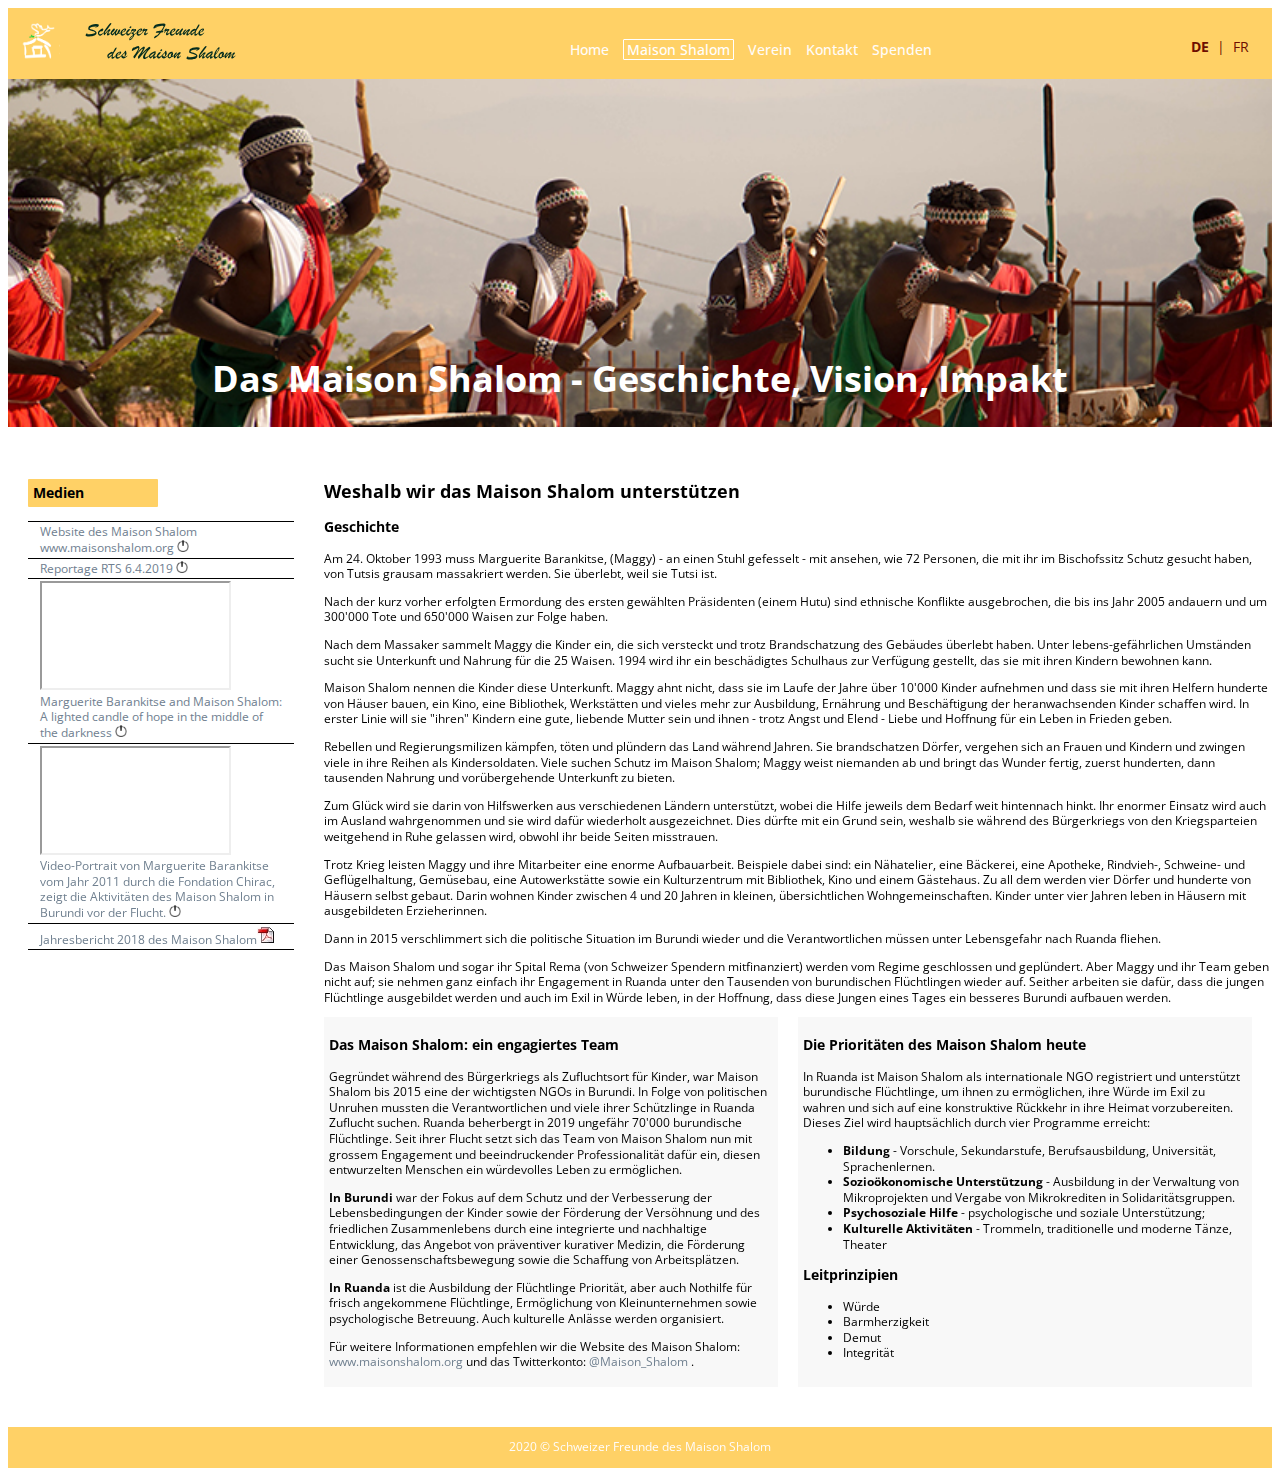
<file: maisonshalom_de.html>
<!DOCTYPE html>
<html lang="de" dir="ltr">
<head>
  <meta charset="utf-8">
  <meta name="description" content="Schweizer Freunde des Maison Shalom - Verein zur Unterstützung des von Marguerite Barankitse gegründeten Werks">
  <meta name="viewport" content="width=device-width, initial-scale=1">
      <link href="https://fonts.googleapis.com/css?family=Open+Sans&display=swap" rel="stylesheet">
      <link href="https://fonts.googleapis.com/css?family=Shadows+Into+Light&display=swap" rel="stylesheet">
      <link rel="stylesheet" href="styles.css">
  <title>Schweizer Freunde des Maison Shalom - das Maison Shalom</title>
</head>
<body>
  <header>
    <a href="index_de.html" class="logo">
    <img src="images/logo-ms-de.svg" alt="logo Maison Shalom - stylisiertes Haus">
    </a>
    <nav class="menu">
      <ul>
        <li><a href="index_de.html">Home</a></li>
        <li><a class="current" href="maisonshalom_de.html">Maison Shalom</a></li>
        <li><a href="association_de.html">Verein</a></li>
        <li><a href="contact_de.html">Kontakt</a></li>
        <li><a href="aider_de.html">Spenden</a></li>
      </ul> </nav>
      <div class="chooselang">
      <ul>
        <li><strong>DE</strong></li>
          <li>|</li>
        <li><a href="maisonshalom.html">FR</a></li>
      </ul>
      </div>
    </header>

      <div class="banner_maisonshalompage">
        <h1>Das Maison Shalom - Geschichte, Vision, Impakt</h1>
      </div>
      <div class="contentcontainer">
        <div class="tablecontainer">
          <h3>Medien</h3>
          <table class="table-maisonshalom">
          <tbody>
            <tr>
              <td>
                <a href="http://maisonshalom.org">Website des Maison Shalom www.maisonshalom.org<img class="extlinkicon" src="images/externallink.ico" alt="icon for external link"></a>
              </td>
            </tr>
            <tr>
              <td><a href="https://www.rts.ch/play/tv/redirect/detail/10346328" target="_blank">Reportage RTS 6.4.2019<img class="extlinkicon" src="images/externallink.ico" alt="icon for external link"></a>
              </td>
            </tr>
            <tr>
              <td>
                <iframe width="187" height="105" src="https://www.youtube.com/embed/QBbRPU8DUXw" allow="accelerometer; autoplay; encrypted-media; gyroscope; picture-in-picture" allowfullscreen></iframe><br>
                <a href="https://www.youtube.com/watch?v=QBbRPU8DUXw" target="_blank">Marguerite Barankitse and Maison Shalom: A lighted candle of hope in the middle of the darkness</a><img class="extlinkicon" src="images/externallink.ico" alt="icon for external link">
              </td>
            </tr>
            <tr>
              <td>
                <iframe width="187" height="105" src="https://www.youtube.com/embed/AjqWgGnMEpQ" allow="accelerometer; autoplay; encrypted-media; gyroscope; picture-in-picture" allowfullscreen></iframe><br>
                <a href="https://www.youtube.com/watch?v=AjqWgGnMEpQ&feature=youtu.be" target="_blank">Video-Portrait von Marguerite Barankitse vom Jahr 2011 durch die Fondation Chirac, zeigt die Aktivitäten des Maison Shalom in Burundi vor der Flucht.<img class="extlinkicon" src="images/externallink.ico" alt="icon for external link"></a>
              </td>
            </tr>
            <tr>
              <td><a href="http://www.maisonshalom.ch/Download/Rapportannuel_MS_2018.pdf">Jahresbericht 2018 des Maison Shalom<img src="images/pdf.jpg" alt="icon for external pdf document"></a>
              </td>
            </tr>
          <tbody>
          </table>
        </div>
        <main class="maincontainer">
          <div class="firsttextcontainer">
            <h2>Weshalb wir das Maison Shalom unterstützen</h2>
            <h3>Geschichte</h3>
            <p>Am 24. Oktober 1993 muss Marguerite Barankitse, (Maggy) - an einen Stuhl gefesselt - mit ansehen, wie 72 Personen, die mit ihr im Bischofssitz Schutz gesucht haben, von Tutsis grausam massakriert werden. Sie überlebt, weil sie Tutsi ist.</p>
            <p>Nach der kurz vorher erfolgten Ermordung des ersten gewählten Präsidenten (einem Hutu) sind ethnische Konflikte ausgebrochen, die bis ins Jahr 2005 andauern und um 300'000 Tote und 650'000 Waisen zur Folge haben.</p>
            <p>Nach dem Massaker sammelt Maggy die Kinder ein, die sich versteckt und trotz Brandschatzung des Gebäudes überlebt haben. Unter lebens-gefährlichen Umständen sucht sie Unterkunft und Nahrung für die 25 Waisen. 1994 wird ihr ein beschädigtes Schulhaus zur Verfügung gestellt, das sie mit ihren Kindern bewohnen kann.</p>
            <p>Maison Shalom nennen die Kinder diese Unterkunft. Maggy ahnt nicht, dass sie im Laufe der Jahre über 10'000 Kinder aufnehmen und dass sie mit ihren Helfern hunderte von Häuser bauen, ein Kino, eine Bibliothek, Werkstätten und vieles mehr zur Ausbildung, Ernährung und Beschäftigung der heranwachsenden Kinder schaffen wird. In erster Linie will sie "ihren" Kindern eine gute, liebende Mutter sein und ihnen - trotz Angst und Elend - Liebe und Hoffnung für ein Leben in Frieden geben.</p>
            <p>Rebellen und Regierungsmilizen kämpfen, töten und plündern das Land während Jahren. Sie brandschatzen Dörfer, vergehen sich an Frauen und Kindern und zwingen viele in ihre Reihen als Kindersoldaten. Viele suchen Schutz im Maison Shalom; Maggy weist niemanden ab und bringt das Wunder fertig, zuerst hunderten, dann tausenden Nahrung und vorübergehende Unterkunft zu bieten.</p>
            <p>Zum Glück wird sie darin von Hilfswerken aus verschiedenen Ländern unterstützt, wobei die Hilfe jeweils dem Bedarf weit hintennach hinkt. Ihr enormer Einsatz wird auch im Ausland wahrgenommen und sie wird dafür wiederholt ausgezeichnet. Dies dürfte mit ein Grund sein, weshalb sie während des Bürgerkriegs von den Kriegsparteien weitgehend in Ruhe gelassen wird, obwohl ihr beide Seiten misstrauen.</p>
            <p>Trotz Krieg leisten Maggy und ihre Mitarbeiter eine enorme Aufbauarbeit. Beispiele dabei sind: ein Nähatelier, eine Bäckerei, eine Apotheke, Rindvieh-, Schweine- und Geflügelhaltung, Gemüsebau, eine Autowerkstätte sowie ein Kulturzentrum mit Bibliothek, Kino und einem Gästehaus. Zu all dem werden vier Dörfer und hunderte von Häusern selbst gebaut. Darin wohnen Kinder zwischen 4 und 20 Jahren in kleinen, übersichtlichen Wohngemeinschaften. Kinder unter vier Jahren leben in Häusern mit ausgebildeten Erzieherinnen.</p>
            <p>Dann in 2015 verschlimmert sich die politische Situation im Burundi wieder und die Verantwortlichen müssen unter Lebensgefahr nach Ruanda fliehen.</p>
            <p>Das Maison Shalom und sogar ihr Spital Rema (von Schweizer Spendern mitfinanziert) werden vom Regime geschlossen und geplündert. Aber Maggy und ihr Team geben nicht auf; sie nehmen ganz einfach ihr Engagement in Ruanda unter den Tausenden von burundischen Flüchtlingen wieder auf. Seither arbeiten sie dafür, dass die jungen Flüchtlinge ausgebildet werden und auch im Exil in Würde leben, in der Hoffnung, dass diese Jungen eines Tages ein besseres Burundi aufbauen werden. </p></div>
          <div class="textitemscontainer">
            <div class="associationcontainer">
              <h3>Das Maison Shalom: ein engagiertes Team</h3>
              <p>Gegründet während des Bürgerkriegs als Zufluchtsort für Kinder, war Maison Shalom bis 2015 eine der wichtigsten NGOs in Burundi. In Folge von politischen Unruhen mussten die Verantwortlichen und viele ihrer Schützlinge in Ruanda Zuflucht suchen. Ruanda beherbergt in 2019 ungefähr 70'000 burundische Flüchtlinge. Seit ihrer Flucht setzt sich das Team von Maison Shalom nun mit grossem Engagement und beeindruckender Professionalität dafür ein, diesen entwurzelten Menschen ein würdevolles Leben zu ermöglichen.
              </p> <p>
              <strong>In Burundi</strong> war der Fokus auf dem Schutz und der Verbesserung der Lebensbedingungen der Kinder sowie der Förderung der Versöhnung und des friedlichen Zusammenlebens durch eine integrierte und nachhaltige Entwicklung, das Angebot von präventiver kurativer Medizin, die Förderung einer Genossenschaftsbewegung sowie die Schaffung von Arbeitsplätzen.
            </p>
              <p><strong>In Ruanda </strong>ist die Ausbildung der Flüchtlinge Priorität, aber auch Nothilfe für frisch angekommene Flüchtlinge, Ermöglichung von Kleinunternehmen sowie psychologische Betreuung. Auch kulturelle Anlässe werden organisiert.
            </p>
              <p>Für weitere Informationen empfehlen wir die Website des Maison Shalom: <a  href="http://www.maisonshalom.org">www.maisonshalom.org</a> und das Twitterkonto: <a  href="https://twitter.com/Maison_Shalom">@Maison_Shalom </a>.

            </p>
            </div>
            <div class="associationcontainer">
              <h3>Die Prioritäten des Maison Shalom heute</h3><p>In Ruanda ist Maison Shalom als internationale NGO registriert und unterstützt burundische Flüchtlinge, um ihnen zu ermöglichen, ihre Würde im Exil zu wahren und sich auf eine konstruktive Rückkehr in ihre Heimat vorzubereiten. Dieses Ziel wird hauptsächlich durch vier Programme erreicht:</p>
                <ul>
                  <li><strong>Bildung</strong> - Vorschule, Sekundarstufe, Berufsausbildung, Universität, Sprachenlernen.</li>
                  <li><strong>Sozioökonomische Unterstützung</strong> - Ausbildung in der Verwaltung von Mikroprojekten und Vergabe von Mikrokrediten in Solidaritätsgruppen. </li>
                  <li><strong>Psychosoziale Hilfe</strong> - psychologische und soziale Unterstützung; </li>
                  <li><strong>Kulturelle Aktivitäten </strong> - Trommeln, traditionelle und moderne Tänze, Theater</li>
                </ul>
                <h3>Leitprinzipien</h3>
                  <ul>
                    <li>Würde</li>
                    <li>Barmherzigkeit</li>
                    <li>Demut</li>
                    <li>Integrität</li>
                  </ul>
                </div>
              </div>
            </main>
          </div>
        <footer>
          2020 &copy; Schweizer Freunde des Maison Shalom
        </footer>
      </body>
    </html>
</file>
<file: styles.css>
/*Body*/
body {
  font-family: 'Open Sans', sans-serif;
  font-size: 12px;
  line-height: 1.3;
}

a {
  text-decoration: none;
  color: #708090;
}

a.current
 {color:#6E0E00;
  }

a:focus,
a:hover {
  color:#6E0E00;
}

/*End of body*/

/*Header*/
header {
background-color: #FFD166;
color: #FFFCF9;
margin-bottom: 0;
padding: 1% 1% 0;
white-space: nowrap;
display: flex;
flex-wrap: wrap;
justify-content: space-between;
}

.logo {
width: 300px;
height: auto;
}


.menu ul {
display: flex;
flex-wrap: wrap;
  list-style-type: none;
  margin-right: 3px;
  padding: 3px 3px;
  line-height: 2;
}

nav ul li {
    margin: 0 7px;
}

nav a {
  color: #FFFCF9;
  text-decoration: none;
  font-weight: 500;
  font-size: 1.2em;
  text-align: center;
  }

  nav a:hover,
  nav a:focus {
    color: #04b531;
  }

  nav a.current {
      color: white;
      text-decoration: none;
      border: 1px solid;
      border-color: white;
      border-radius: 1px;
      padding-right: 3px;
      padding-left: 3px;
  }

  .faireundon {
    color: white;
      background-color: #ffc02e;
      text-decoration: none;
      border: 2px solid;
      border-color: #ffc02e;
      border-radius: 1px;
  }

.chooselang {
  display: flex;
  font-size: 1.2em;
  color: #6E0E00;
}
.chooselang ul {
display: flex;
flex-wrap: nowrap;
  list-style-type: none;
  margin-right: 3px;
  padding: 3px 3px;
}
.chooselang ul li {
    display: inline-block;
    margin: 0 4px;
}

.chooselang a {
   color: #6E0E00;
   text-decoration: none;
   display: inline-block;
   text-align: center;
 }

 .chooselang a:hover,
 .chooselang a:focus {
   color: #6E0E00;
   font-weight: bold;
 }

.currentlanguage {
    color: #6E0E00;
    font-weight: bold;
  }
/*end of header*/

/*footer*/
footer {
background-color: #FFD166;
color: #FFFCF9;
margin-bottom: 1%;
padding: 1%;
text-align: center;
margin-top: 20px;
}

/*end of footer*/

/*HOMEPAGE*/
/*banner homepage*/
.banner {
  margin-top: 0;
  padding-bottom: 0;
  padding-top: 20%;
  background: url(images/index_vocationaltraining1.jpg) no-repeat;
  background-size: cover;
  margin-bottom: 3%;
  display: flex;
  justify-content: flex-end;
}


.box {
  color: white;
  background-color: rgb(110, 14, 0);
  background-color: rgba(110, 14, 0, 70%);
  max-width: 40%;
  min-width: 140px;
  padding: 6px;
}
.box a {
  background-color: white;
  color:#6E0E00;
  text-decoration: none;
  border: 0;
  border-radius: 1px;
  padding:2px 2px;
  margin: 0 auto;
}

.box a.current
 {color:#FFD166;
  }

.box a:focus,
.box a:hover {
  color:#ffc02e;
}

.boxstrong {
  font-weight:bold;
  font-size: larger;
}
/*end of banner homepage*/

/*main homepage*/


.main2 {
  display: flex;
  flex-wrap: wrap;
  padding-left: 5%;
  padding-right: 5%;
}

.maintextbox {
  min-width: 200px;
  flex: 1 1 50%;
  padding-right: 10%;
}

.maggyimagebox{
  flex: 1 1 40%;
  min-width: 40%;
  padding-top: 3%;
}

.maggyimagebox img {

  }

.maintextbox a {
  color: white;
  background-color: #6E0E00;
  text-decoration: none;
  border: 2px solid;
  border-color: #6E0E00;
  border-radius: 1px;
  padding:3px 3px;
}

.maintextbox a:focus,
.maintextbox a:hover {
  color: #FFD166;
}

/*end of main homepage*/

/*aside*/
/*define picture gallery images*/
aside {
  margin-left:5%;
}

.gallery {
display: flex;
justify-content: space-between;
flex-wrap: wrap;
}

.img-txt-container {
margin: 3px;
display: flex;
flex-direction: column;
flex-wrap: nowrap;
}

.img-container {
  display: flex;
  width:100%;
  height: 200px;
}

.txt-container {
  max-width: 200px;
}

#container-img-1 {
  background-image: url(images/index_secondaire_280.jpg);
  background-size: cover;
  max-width: 200px;
  }

#container-img-2 {
    background-image: url(images/index_couture_280.jpg);
    background-size: cover;
    max-width: 200px;
    }

#container-img-3 {
    background-image: url(images/index_machineacoudre_280.jpg);
    background-size: cover;
    max-width: 200px;
    }

#container-img-4 {
    background-image: url(images/index_mahama_280.jpg);
    background-size: cover;
    max-width: 200px;
    }

#container-img-5 {
    background-image: url(images/index_drums_280.jpg);
    background-size: cover;
    max-width: 200px;
        }

.container-caption {
  background-color: #FFD166;
  color: #6E0E00;
  line-height: 1.2;
  margin-bottom: 0;
  margin-top: auto;
  padding: 2px;
  width: 100%
}
/*end of aside*/
/*END OF HOMEPAGE*/

/*SUBPAGE*/
/*banner subpage*/

.banner_subpage h1 {
  color: white;
  font-size: 18px;
}


/*end of banner subpage*/
/*END OF SUBPAGE*/

/*ASSOCIATION PAGE*/
.banner_associationpage {
  margin-top: 0;
  padding-bottom: 0;
  padding-top: 20%;
  padding-left: 5%;
  background: url(images/association_friendshipMK_banner.jpg) no-repeat;
  background-size: cover;
  margin-bottom: 3%;
  display: flex;
  justify-content: center;
  align-items: center;
  height: 100px;
}

.banner_associationpage h1 {
  color: white;
  font-size: 3em;
  padding-bottom: 2em;
}

.contentcontainer {
  display: flex;
  flex-wrap: wrap-reverse;
}

/*table Associationpage, Maisonshalompage and Contactpage*/

.tablecontainer {
  flex-grow: 0;
   flex-shrink: 0;
   flex-basis: 25%;
   min-width: 250px;
}

.tablecontainer h3 {
  background-color: #FFD166;
  text-decoration: none;
  border: 2px solid;
  border-color: #FFD166;
  border-radius: 1px;
  padding:3px 3px;
  width: 120px;
  margin-right: 20px;
  margin-left: 20px;
}

.tablecontainer p {
  margin-left: 20px;
}

.tablecontainer a {
  text-decoration: none;
  color: #708090;
}

.tablecontainer a.current
 {color:#6E0E00;
  }

.tablecontainer a:focus,
.tablecontainer a:hover {
  color:#6E0E00;
}
/*left column association page*/
.table-association {
  border-collapse: collapse;
  border-top: 1px solid black;
  margin-right: 30px;
  margin-top: 10%;
  margin-left: 20px;
}

.nouscontacter p {
  padding-left: 20px;
}

.nouscontacter a {
  color: white;
  background-color: #6E0E00;
  text-decoration: none;
  border: 2px solid;
  border-radius: 1px;
  padding:3px 3px;
  margin-top: 6px;
}

.nouscontacter a:focus,
.nouscontacter a:hover {
  color: white;
  font-weight:bolder;
}

th, td {
  border-bottom: 1px solid black;
  padding: 2px 12px;
}
/*end left-column association page*/

/*right column association page*/
.maincontainer {
flex: 1 0 70%;
min-width: 200px;

}
.firsttextcontainer {
  width: 100%;
}
.textitemscontainer {
  display: flex;
  flex-wrap: wrap;
}
.associationcontainer {
  min-width: 200px;
  flex: 1 0 30%;
  padding: 5px;
  margin-right: 20px;
  margin-bottom: 20px;
  background-color: #F8F8F8;
}

/*end of right column association page*/
/*END OF ASSOCIATON PAGE*/

/*MAISON SHALOM PAGE*/
.banner_maisonshalompage {
  margin-top: 0;
  padding-bottom: 0;
  padding-top: 20%;
  background: url(images/maisonshalom_banner.jpg) no-repeat;
  background-size: cover;
  margin-bottom: 3%;
  display: flex;
  justify-content: center;
}

.banner_maisonshalompage h1 {
  color: white;
  font-size: 3em;
}

.extlinkicon {
  height: 12px;
  margin-left: 3px;
}

.table-maisonshalom {
  border-collapse: collapse;
  border-top: 1px solid black;
  margin-right: 30px;
  margin-left: 20px;
}


/*END OF MAISON SHALOM PAGE*/

/* CONTACT PAGE*/
.banner_contactpage {
  margin-top: 0;
  padding-bottom: 0;
  padding-top: 20%;
  padding-left: 5%;
  background: url(images/association_espoirjeunes_banner.jpg) no-repeat;
  background-size: cover;
  margin-bottom: 3%;
  display: flex;
  justify-content: center;
  align-items: center;
  height: 100px;
}

.banner_contactpage h1 {
  color: white;
  font-size: 3em;
  padding-bottom: 2em;
}
.main_contactpage {
display:inline;
width: 100%;
}

.table-contact {
  border-collapse: collapse;
  border-top: 1px solid black;
  margin-right: 30px;
  margin-left: 20px;
}
.contactitemscontainer {
  display: flex;
  justify-content: space-between;
  flex-wrap: wrap;
}

.addresscontainer {
  min-width: 200px;
  flex: 1 0 30%;
  padding-left: 20px;
  margin-bottom: auto;
  background-color: #F8F8F8;
  margin-left: 1%;
}

.addressimg {
  min-width: 200px;
  flex: 1 0 30%;
  margin-bottom: 1%;
  margin-left: 1%;
}

.addressimg img {
  width: 100%;
}
/*END OF CONTACT PAGE*/


/* DONATION PAGE*/
.banner_aiderpage {
  margin-top: 0;
  padding-bottom: 0;
  padding-top: 20%;
  padding-left: 5%;
  background: url(images/don_enfants.jpg) no-repeat;
  background-size: cover;
  margin-bottom: 3%;
  display: flex;
  justify-content: center;
  align-items: center;
  height: 100px;
}

.banner_aiderpage h1 {
  color: white;
  font-size: 3em;
  padding-bottom: 2em;
}

.dontext {
  padding-left: 20px;
}

.doncontainer {
  display: flex;
  flex-wrap: wrap;
}

.donbox {
  flex: 1 0 25%;
  min-width: 150px;
  padding: 5px;
  margin-right: 20px;
  background-color: #F8F8F8;
}

.donbox:last-child {
background-color: white;
padding: 0;
}

.donitemscontainer {

}

.donbox img {
  width: 100%;
}
/*END OF DONATION PAGE*/
</file>
